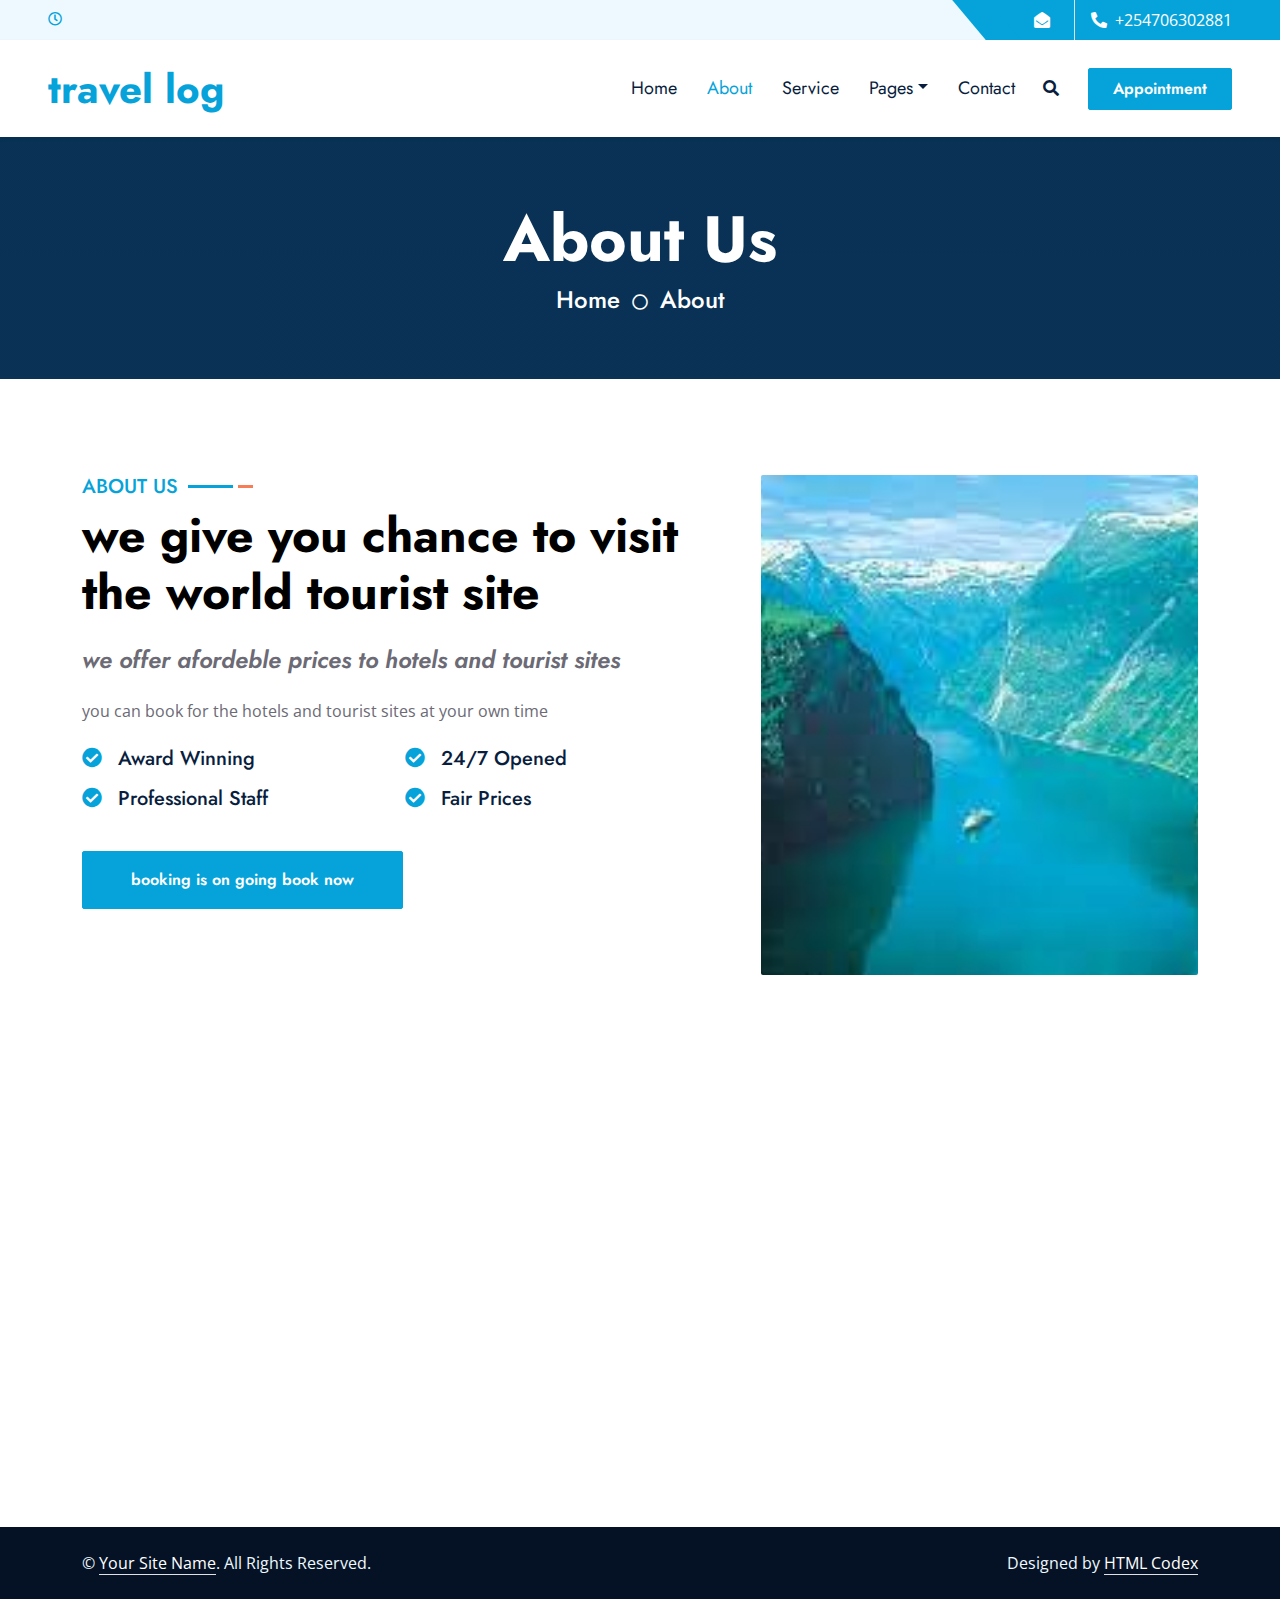
<file: about.html>
<!DOCTYPE html>
<html lang="en">

<head>
    <meta charset="utf-8">
    <title>travel log</title>
    <meta content="width=device-width, initial-scale=1.0" name="viewport">
    <meta content="Free HTML Templates" name="keywords">
    <meta content="Free HTML Templates" name="description">

    <!-- Favicon -->
    <link href="img/favicon.ico" rel="icon">

    <!-- Google Web Fonts -->
    <link rel="preconnect" href="https://fonts.gstatic.com">
    <link href="https://fonts.googleapis.com/css2?family=Jost:wght@500;600;700&family=Open+Sans:wght@400;600&display=swap" rel="stylesheet"> 

    <!-- Icon Font Stylesheet -->
    <link href="https://cdnjs.cloudflare.com/ajax/libs/font-awesome/5.10.0/css/all.min.css" rel="stylesheet">
    <link href="https://cdn.jsdelivr.net/npm/bootstrap-icons@1.4.1/font/bootstrap-icons.css" rel="stylesheet">

    <!-- Libraries Stylesheet -->
    <link href="lib/owlcarousel/assets/owl.carousel.min.css" rel="stylesheet">
    <link href="lib/animate/animate.min.css" rel="stylesheet">
    <link href="lib/tempusdominus/css/tempusdominus-bootstrap-4.min.css" rel="stylesheet" />
    <link href="lib/twentytwenty/twentytwenty.css" rel="stylesheet" />

    <!-- Customized Bootstrap Stylesheet -->
    <link href="css/bootstrap.min.css" rel="stylesheet">

    <!-- Template Stylesheet -->
    <link href="css/style.css" rel="stylesheet">
</head>

<body>
    <!-- Spinner Start -->
    <div id="spinner" class="show bg-white position-fixed translate-middle w-100 vh-100 top-50 start-50 d-flex align-items-center justify-content-center">
        <div class="spinner-grow text-primary m-1" role="status">
            <span class="sr-only">Loading...</span>
        </div>
        <div class="spinner-grow text-dark m-1" role="status">
            <span class="sr-only">Loading...</span>
        </div>
        <div class="spinner-grow text-secondary m-1" role="status">
            <span class="sr-only">Loading...</span>
        </div>
    </div>
    <!-- Spinner End -->


    <!-- Topbar Start -->
    <div class="container-fluid bg-light ps-5 pe-0 d-none d-lg-block">
        <div class="row gx-0">
            <div class="col-md-6 text-center text-lg-start mb-2 mb-lg-0">
                <div class="d-inline-flex align-items-center">
                    <small class="py-2"><i class="far fa-clock text-primary me-2"></i></small>
                </div>
            </div>
            <div class="col-md-6 text-center text-lg-end">
                <div class="position-relative d-inline-flex align-items-center bg-primary text-white top-shape px-5">
                    <div class="me-3 pe-3 border-end py-2">
                        <p class="m-0"><i class="fa fa-envelope-open me-2"></i></p>
                    </div>
                    <div class="py-2">
                        <p class="m-0"><i class="fa fa-phone-alt me-2"></i>+254706302881</p>
                    </div>
                </div>
            </div>
        </div>
    </div>
    <!-- Topbar End -->


    <!-- Navbar Start -->
    <nav class="navbar navbar-expand-lg bg-white navbar-light shadow-sm px-5 py-3 py-lg-0">
        <a href="index.html" class="navbar-brand p-0">
            <h1 class="m-0 text-primary"></i>travel log</h1>
        </a>
        <button class="navbar-toggler" type="button" data-bs-toggle="collapse" data-bs-target="#navbarCollapse">
            <span class="navbar-toggler-icon"></span>
        </button>
        <div class="collapse navbar-collapse" id="navbarCollapse">
            <div class="navbar-nav ms-auto py-0">
                <a href="index.html" class="nav-item nav-link">Home</a>
                <a href="about.html" class="nav-item nav-link active">About</a>
                <a href="service.html" class="nav-item nav-link">Service</a>
                <div class="nav-item dropdown">
                    <a href="#" class="nav-link dropdown-toggle" data-bs-toggle="dropdown">Pages</a>
                    <div class="dropdown-menu m-0">
                        <a href="team.html" class="dropdown-item">Our hotels</a>
                        <a href="testimonial.html" class="dropdown-item">Testimonial</a>
                        <a href="appointment.html" class="dropdown-item">book now</a>
                    </div>
                </div>
                <a href="contact.html" class="nav-item nav-link">Contact</a>
            </div>
            <button type="button" class="btn text-dark" data-bs-toggle="modal" data-bs-target="#searchModal"><i class="fa fa-search"></i></button>
            <a href="appointment.html" class="btn btn-primary py-2 px-4 ms-3">Appointment</a>
        </div>
    </nav>
    <!-- Navbar End -->


    <!-- Full Screen Search Start -->
    <div class="modal fade" id="searchModal" tabindex="-1">
        <div class="modal-dialog modal-fullscreen">
            <div class="modal-content" style="background: rgba(9, 30, 62, .7);">
                <div class="modal-header border-0">
                    <button type="button" class="btn bg-white btn-close" data-bs-dismiss="modal" aria-label="Close"></button>
                </div>
                <div class="modal-body d-flex align-items-center justify-content-center">
                    <div class="input-group" style="max-width: 600px;">
                        <input type="text" class="form-control bg-transparent border-primary p-3" placeholder="Type search keyword">
                        <button class="btn btn-primary px-4"><i class="bi bi-search"></i></button>
                    </div>
                </div>
            </div>
        </div>
    </div>
    <!-- Full Screen Search End -->


    <!-- Hero Start -->
    <div class="container-fluid bg-primary py-5 hero-header mb-5">
        <div class="row py-3">
            <div class="col-12 text-center">
                <h1 class="display-3 text-white animated zoomIn">About Us</h1>
                <a href="" class="h4 text-white">Home</a>
                <i class="far fa-circle text-white px-2"></i>
                <a href="" class="h4 text-white">About</a>
            </div>
        </div>
    </div>
    <!-- Hero End -->


    <!-- About Start -->
    <!-- About End -->
        <div class="container-fluid py-5 wow fadeInUp" data-wow-delay="0.1s">
        <div class="container">
            <div class="row g-5">
                <div class="col-lg-7">
                    <div class="section-title mb-4">
                        <h5 class="position-relative d-inline-block text-primary text-uppercase">About Us</h5>
                        <h1 class="display-5 mb-0">we give you chance to visit the world tourist site</h1>
                    </div>
                    <h4 class="text-body fst-italic mb-4">we offer afordeble prices to hotels and tourist sites</h4>
                    <p class="mb-4">you can book for the hotels and tourist sites at your own time</p>
                    <div class="row g-3">
                        <div class="col-sm-6 wow zoomIn" data-wow-delay="0.3s">
                            <h5 class="mb-3"><i class="fa fa-check-circle text-primary me-3"></i>Award Winning</h5>
                            <h5 class="mb-3"><i class="fa fa-check-circle text-primary me-3"></i>Professional Staff</h5>
                        </div>
                        <div class="col-sm-6 wow zoomIn" data-wow-delay="0.6s">
                            <h5 class="mb-3"><i class="fa fa-check-circle text-primary me-3"></i>24/7 Opened</h5>
                            <h5 class="mb-3"><i class="fa fa-check-circle text-primary me-3"></i>Fair Prices</h5>
                        </div>
                    </div>
                    <a href="appointment.html" class="btn btn-primary py-3 px-5 mt-4 wow zoomIn" data-wow-delay="0.6s">booking is on going book now</a>
                </div>
                <div class="col-lg-5" style="min-height: 500px;">
                    <div class="position-relative h-100">
                        <img class="position-absolute w-100 h-100 rounded wow zoomIn" data-wow-delay="0.9s" src="[data-uri]" style="object-fit: cover;">
                    </div>
                </div>
            </div>
        </div>
    </div>

    

    <!-- Newsletter Start -->
    <div class="container-fluid position-relative pt-5 wow fadeInUp" data-wow-delay="0.1s" style="z-index: 1;">
        <div class="container">
            <div class="bg-primary p-5">
                <form class="mx-auto" style="max-width: 600px;">
                    <div class="input-group">
                        <input type="text" class="form-control border-white p-3" placeholder="Your Email">
                        <button class="btn btn-dark px-4">Sign Up</button>
                    </div>
                </form>
            </div>
        </div>
    </div>
    <!-- Newsletter End -->
    

    <!-- Footer Start -->
    <div class="container-fluid bg-dark text-light py-5 wow fadeInUp" data-wow-delay="0.3s" style="margin-top: -75px;">
        <div class="container pt-5">
            <div class="row g-5 pt-4">
                <div class="col-lg-3 col-md-6">
                    <h3 class="text-white mb-4">Quick Links</h3>
                    <div class="d-flex flex-column justify-content-start">
                        <a class="text-light mb-2" href="#"><i class="bi bi-arrow-right text-primary me-2"></i>Home</a>
                        <a class="text-light mb-2" href="#"><i class="bi bi-arrow-right text-primary me-2"></i>About Us</a>
                        <a class="text-light mb-2" href="#"><i class="bi bi-arrow-right text-primary me-2"></i>Our Services</a>
                        <a class="text-light mb-2" href="#"><i class="bi bi-arrow-right text-primary me-2"></i>Latest Blog</a>
                        <a class="text-light" href="#"><i class="bi bi-arrow-right text-primary me-2"></i>Contact Us</a>
                    </div>
                </div>
                <div class="col-lg-3 col-md-6">
                    <h3 class="text-white mb-4">Popular Links</h3>
                    <div class="d-flex flex-column justify-content-start">
                        <a class="text-light mb-2" href="#"><i class="bi bi-arrow-right text-primary me-2"></i>Home</a>
                        <a class="text-light mb-2" href="#"><i class="bi bi-arrow-right text-primary me-2"></i>About Us</a>
                        <a class="text-light mb-2" href="#"><i class="bi bi-arrow-right text-primary me-2"></i>Our Services</a>
                        <a class="text-light mb-2" href="#"><i class="bi bi-arrow-right text-primary me-2"></i>Latest Blog</a>
                        <a class="text-light" href="#"><i class="bi bi-arrow-right text-primary me-2"></i>Contact Us</a>
                    </div>
                </div>
                <div class="col-lg-3 col-md-6">
                    <h3 class="text-white mb-4">Get In Touch</h3>
                    <p class="mb-2"><i class="bi bi-geo-alt text-primary me-2"></i>123 Street, New York, USA</p>
                    <p class="mb-2"><i class="bi bi-envelope-open text-primary me-2"></i>info@example.com</p>
                    <p class="mb-0"><i class="bi bi-telephone text-primary me-2"></i>+25406302881</p>
                </div>
                <div class="col-lg-3 col-md-6">
                    <h3 class="text-white mb-4">Follow Us</h3>
                    <div class="d-flex">
                        <a class="btn btn-lg btn-primary btn-lg-square rounded me-2" href="#"><i class="fab fa-twitter fw-normal"></i></a>
                        <a class="btn btn-lg btn-primary btn-lg-square rounded me-2" href="#"><i class="fab fa-facebook-f fw-normal"></i></a>
                        <a class="btn btn-lg btn-primary btn-lg-square rounded me-2" href="#"><i class="fab fa-linkedin-in fw-normal"></i></a>
                        <a class="btn btn-lg btn-primary btn-lg-square rounded" href="#"><i class="fab fa-instagram fw-normal"></i></a>
                    </div>
                </div>
            </div>
        </div>
    </div>
    <div class="container-fluid text-light py-4" style="background: #051225;">
        <div class="container">
            <div class="row g-0">
                <div class="col-md-6 text-center text-md-start">
                    <p class="mb-md-0">&copy; <a class="text-white border-bottom" href="#">Your Site Name</a>. All Rights Reserved.</p>
                </div>
                <div class="col-md-6 text-center text-md-end">
                    <p class="mb-0">Designed by <a class="text-white border-bottom" href="https://htmlcodex.com">HTML Codex</a></p>
                </div>
            </div>
        </div>
    </div>
    <!-- Footer End -->


    <!-- Back to Top -->
    <a href="#" class="btn btn-lg btn-primary btn-lg-square rounded back-to-top"><i class="bi bi-arrow-up"></i></a>


    <!-- JavaScript Libraries -->
    <script src="https://code.jquery.com/jquery-3.4.1.min.js"></script>
    <script src="https://cdn.jsdelivr.net/npm/bootstrap@5.0.0/dist/js/bootstrap.bundle.min.js"></script>
    <script src="lib/wow/wow.min.js"></script>
    <script src="lib/easing/easing.min.js"></script>
    <script src="lib/waypoints/waypoints.min.js"></script>
    <script src="lib/owlcarousel/owl.carousel.min.js"></script>
    <script src="lib/tempusdominus/js/moment.min.js"></script>
    <script src="lib/tempusdominus/js/moment-timezone.min.js"></script>
    <script src="lib/tempusdominus/js/tempusdominus-bootstrap-4.min.js"></script>
    <script src="lib/twentytwenty/jquery.event.move.js"></script>
    <script src="lib/twentytwenty/jquery.twentytwenty.js"></script>

    <!-- Template Javascript -->
    <script src="js/main.js"></script>
</body>

</html>
</file>
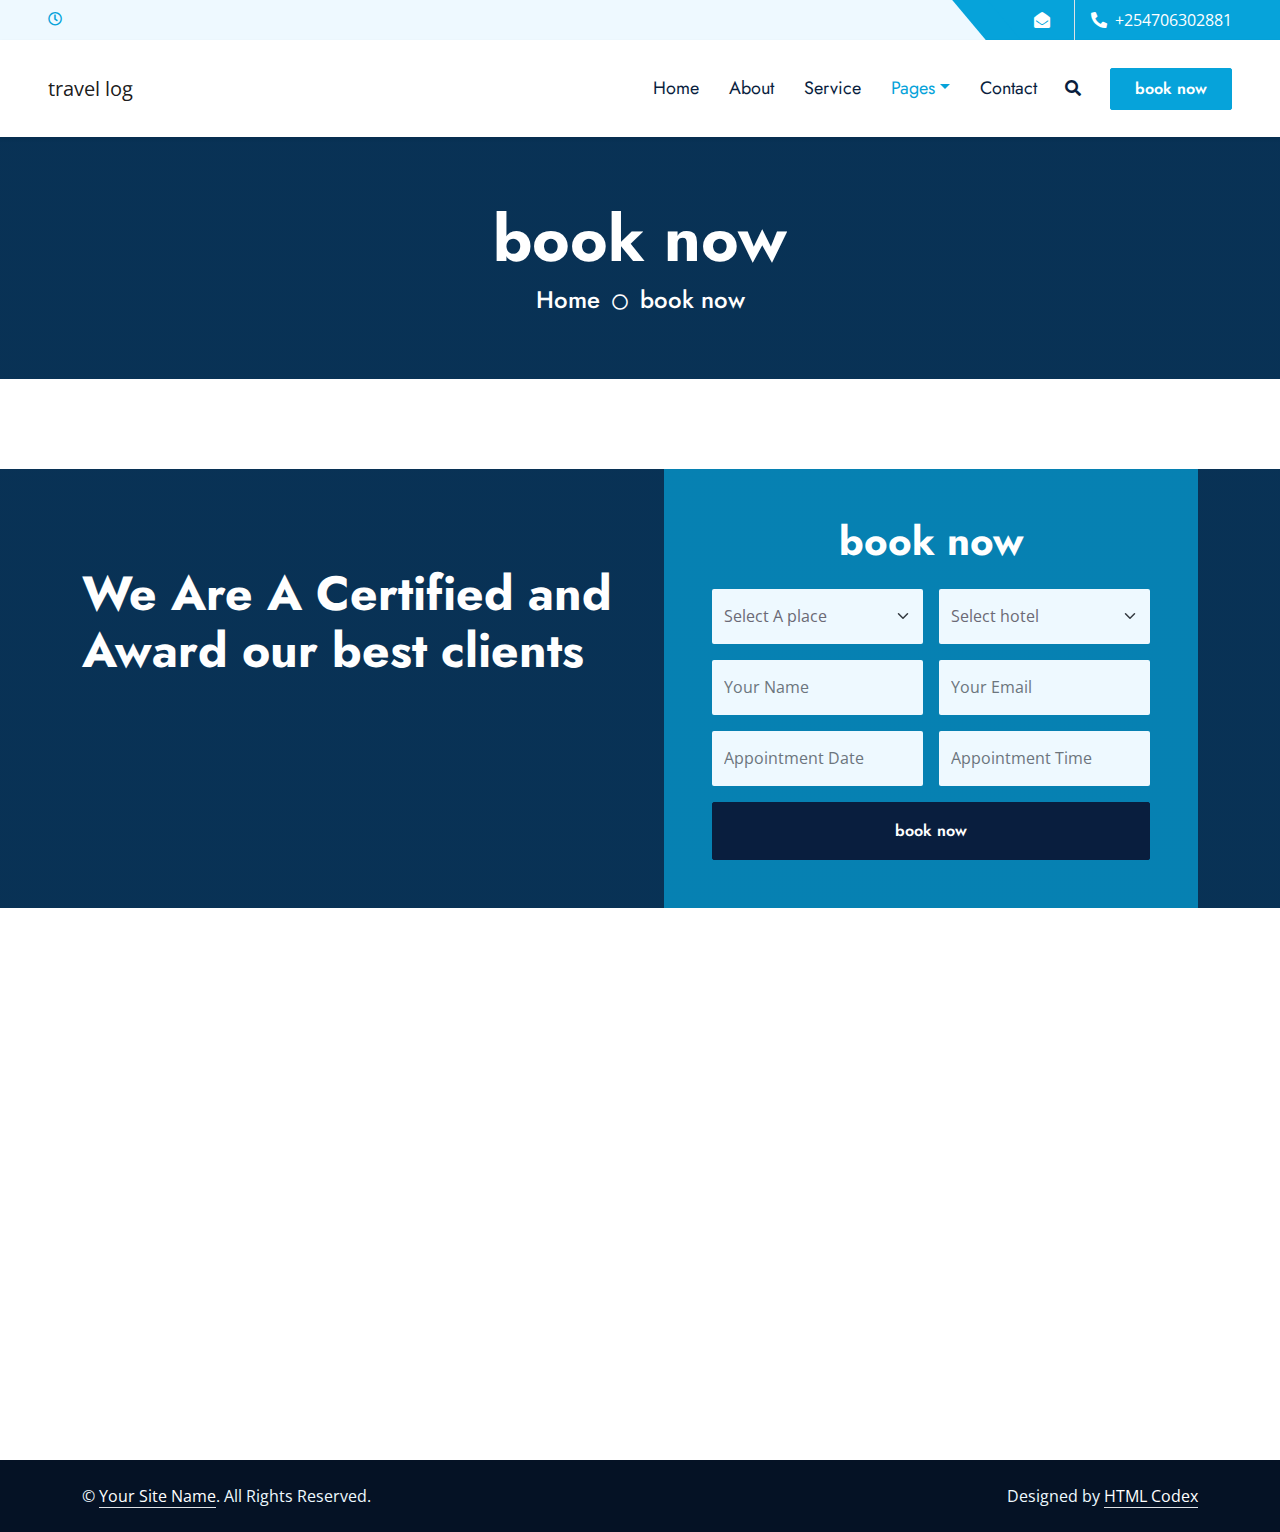
<file: appointment.html>
<!DOCTYPE html>
<html lang="en">

<head>
    <meta charset="utf-8">
    <title>travel log</title>
    <meta content="width=device-width, initial-scale=1.0" name="viewport">
    <meta content="Free HTML Templates" name="keywords">
    <meta content="Free HTML Templates" name="description">

    <!-- Favicon -->
    <link href="img/favicon.ico" rel="icon">

    <!-- Google Web Fonts -->
    <link rel="preconnect" href="https://fonts.gstatic.com">
    <link href="https://fonts.googleapis.com/css2?family=Jost:wght@500;600;700&family=Open+Sans:wght@400;600&display=swap" rel="stylesheet"> 

    <!-- Icon Font Stylesheet -->
    <link href="https://cdnjs.cloudflare.com/ajax/libs/font-awesome/5.10.0/css/all.min.css" rel="stylesheet">
    <link href="https://cdn.jsdelivr.net/npm/bootstrap-icons@1.4.1/font/bootstrap-icons.css" rel="stylesheet">

    <!-- Libraries Stylesheet -->
    <link href="lib/owlcarousel/assets/owl.carousel.min.css" rel="stylesheet">
    <link href="lib/animate/animate.min.css" rel="stylesheet">
    <link href="lib/tempusdominus/css/tempusdominus-bootstrap-4.min.css" rel="stylesheet" />
    <link href="lib/twentytwenty/twentytwenty.css" rel="stylesheet" />

    <!-- Customized Bootstrap Stylesheet -->
    <link href="css/bootstrap.min.css" rel="stylesheet">

    <!-- Template Stylesheet -->
    <link href="css/style.css" rel="stylesheet">
</head>

<body>
    <!-- Spinner Start -->
    <div id="spinner" class="show bg-white position-fixed translate-middle w-100 vh-100 top-50 start-50 d-flex align-items-center justify-content-center">
        <div class="spinner-grow text-primary m-1" role="status">
            <span class="sr-only">Loading...</span>
        </div>
        <div class="spinner-grow text-dark m-1" role="status">
            <span class="sr-only">Loading...</span>
        </div>
        <div class="spinner-grow text-secondary m-1" role="status">
            <span class="sr-only">Loading...</span>
        </div>
    </div>
    <!-- Spinner End -->


    <!-- Topbar Start -->
    <div class="container-fluid bg-light ps-5 pe-0 d-none d-lg-block">
        <div class="row gx-0">
            <div class="col-md-6 text-center text-lg-start mb-2 mb-lg-0">
                <div class="d-inline-flex align-items-center">
                    <small class="py-2"><i class="far fa-clock text-primary me-2"></i></small>
                </div>
            </div>
            <div class="col-md-6 text-center text-lg-end">
                <div class="position-relative d-inline-flex align-items-center bg-primary text-white top-shape px-5">
                    <div class="me-3 pe-3 border-end py-2">
                        <p class="m-0"><i class="fa fa-envelope-open me-2"></i></p>
                    </div>
                    <div class="py-2">
                        <p class="m-0"><i class="fa fa-phone-alt me-2"></i>+254706302881</p>
                    </div>
                </div>
            </div>
        </div>
    </div>
    <!-- Topbar End -->


    <!-- Navbar Start -->
    <nav class="navbar navbar-expand-lg bg-white navbar-light shadow-sm px-5 py-3 py-lg-0">
        <a href="index.html" class="navbar-brand p-0">
            <h1 class="m-0 text-primary"></h1></i>travel log</h1>
        </a>
        <button class="navbar-toggler" type="button" data-bs-toggle="collapse" data-bs-target="#navbarCollapse">
            <span class="navbar-toggler-icon"></span>
        </button>
        <div class="collapse navbar-collapse" id="navbarCollapse">
            <div class="navbar-nav ms-auto py-0">
                <a href="index.html" class="nav-item nav-link">Home</a>
                <a href="about.html" class="nav-item nav-link">About</a>
                <a href="service.html" class="nav-item nav-link">Service</a>
                <div class="nav-item dropdown">
                    <a href="#" class="nav-link dropdown-toggle active" data-bs-toggle="dropdown">Pages</a>
                    <div class="dropdown-menu m-0">

                        <a href="team.html" class="dropdown-item">Our hotels</a>
                        <a href="testimonial.html" class="dropdown-item">Testimonial</a>
                        <a href="appointment.html" class="dropdown-item active">book now</a>
                    </div>
                </div>
                <a href="contact.html" class="nav-item nav-link">Contact</a>
            </div>
            <button type="button" class="btn text-dark" data-bs-toggle="modal" data-bs-target="#searchModal"><i class="fa fa-search"></i></button>
            <a href="appointment.html" class="btn btn-primary py-2 px-4 ms-3">book now</a>
        </div>
    </nav>
    <!-- Navbar End -->


    <!-- Full Screen Search Start -->
    <div class="modal fade" id="searchModal" tabindex="-1">
        <div class="modal-dialog modal-fullscreen">
            <div class="modal-content" style="background: rgba(9, 30, 62, .7);">
                <div class="modal-header border-0">
                    <button type="button" class="btn bg-white btn-close" data-bs-dismiss="modal" aria-label="Close"></button>
                </div>
                <div class="modal-body d-flex align-items-center justify-content-center">
                    <div class="input-group" style="max-width: 600px;">
                        <input type="text" class="form-control bg-transparent border-primary p-3" placeholder="Type search keyword">
                        <button class="btn btn-primary px-4"><i class="bi bi-search"></i></button>
                    </div>
                </div>
            </div>
        </div>
    </div>
    <!-- Full Screen Search End -->


    <!-- Hero Start -->
    <div class="container-fluid bg-primary py-5 hero-header mb-5">
        <div class="row py-3">
            <div class="col-12 text-center">
                <h1 class="display-3 text-white animated zoomIn">book now</h1>
                <a href="" class="h4 text-white">Home</a>
                <i class="far fa-circle text-white px-2"></i>
                <a href="" class="h4 text-white">book now</a>
            </div>
        </div>
    </div>
    <!-- Hero End -->


    <!-- Appointment Start -->
    <div class="container-fluid bg-primary bg-appointment mb-5 wow fadeInUp" data-wow-delay="0.1s" style="margin-top: 90px;">
        <div class="container">
            <div class="row gx-5">
                <div class="col-lg-6 py-5">
                    <div class="py-5">
                        <h1 class="display-5 text-white mb-4">We Are A Certified and Award our best clients</h1>
                        <p class="text-white mb-0"></p>
                    </div>
                </div>
                <div class="col-lg-6">
                    <div class="appointment-form h-100 d-flex flex-column justify-content-center text-center p-5 wow zoomIn" data-wow-delay="0.6s">
                        <h1 class="text-white mb-4">book now</h1>
                        <form>
                            <div class="row g-3">
                                <div class="col-12 col-sm-6">
                                    <select class="form-select bg-light border-0" style="height: 55px;">
                                        <option selected>Select A place</option>
                                        <option value="1">  place 1</option>
                                        <option value="2">  place 2</option>
                                        <option value="3"> place 3</option>
                                    </select>
                                </div>
                                <div class="col-12 col-sm-6">
                                    <select class="form-select bg-light border-0" style="height: 55px;">
                                        <option selected>Select hotel</option>
                                        <option value="1">hotel 1</option>
                                        <option value="2"> hotel 2</option>
                                        <option value="3">hotel 3</option>
                                    </select>
                                </div>
                                <div class="col-12 col-sm-6">
                                    <input type="text" class="form-control bg-light border-0" placeholder="Your Name" style="height: 55px;">
                                </div>
                                <div class="col-12 col-sm-6">
                                    <input type="email" class="form-control bg-light border-0" placeholder="Your Email" style="height: 55px;">
                                </div>
                                <div class="col-12 col-sm-6">
                                    <div class="date" id="date1" data-target-input="nearest">
                                        <input type="text"
                                            class="form-control bg-light border-0 datetimepicker-input"
                                            placeholder="Appointment Date" data-target="#date1" data-toggle="datetimepicker" style="height: 55px;">
                                    </div>
                                </div>
                                <div class="col-12 col-sm-6">
                                    <div class="time" id="time1" data-target-input="nearest">
                                        <input type="text"
                                            class="form-control bg-light border-0 datetimepicker-input"
                                            placeholder="Appointment Time" data-target="#time1" data-toggle="datetimepicker" style="height: 55px;">
                                    </div>
                                </div>
                                <div class="col-12">
                                    <button class="btn btn-dark w-100 py-3" type="submit">book now</button>
                                </div>
                            </div>
                        </form>
                    </div>
                </div>
            </div>
        </div>
    </div>
    <!-- Appointment End -->
    

    <!-- Newsletter Start -->
    <div class="container-fluid position-relative pt-5 wow fadeInUp" data-wow-delay="0.1s" style="z-index: 1;">
        <div class="container">
            <div class="bg-primary p-5">
                <form class="mx-auto" style="max-width: 600px;">
                    <div class="input-group">
                        <input type="text" class="form-control border-white p-3" placeholder="Your Email">
                        <button class="btn btn-dark px-4">Sign Up</button>
                    </div>
                </form>
            </div>
        </div>
    </div>
    <!-- Newsletter End -->
    

    <!-- Footer Start -->
    <div class="container-fluid bg-dark text-light py-5 wow fadeInUp" data-wow-delay="0.3s" style="margin-top: -75px;">
        <div class="container pt-5">
            <div class="row g-5 pt-4">
                <div class="col-lg-3 col-md-6">
                    <h3 class="text-white mb-4">Quick Links</h3>
                    <div class="d-flex flex-column justify-content-start">
                        <a class="text-light mb-2" href="#"><i class="bi bi-arrow-right text-primary me-2"></i>Home</a>
                        <a class="text-light mb-2" href="#"><i class="bi bi-arrow-right text-primary me-2"></i>About Us</a>
                        <a class="text-light mb-2" href="#"><i class="bi bi-arrow-right text-primary me-2"></i>Our Services</a>
                        <a class="text-light mb-2" href="#"><i class="bi bi-arrow-right text-primary me-2"></i>Latest Blog</a>
                        <a class="text-light" href="#"><i class="bi bi-arrow-right text-primary me-2"></i>Contact Us</a>
                    </div>
                </div>
                <div class="col-lg-3 col-md-6">
                    <h3 class="text-white mb-4">Popular Links</h3>
                    <div class="d-flex flex-column justify-content-start">
                        <a class="text-light mb-2" href="#"><i class="bi bi-arrow-right text-primary me-2"></i>Home</a>
                        <a class="text-light mb-2" href="#"><i class="bi bi-arrow-right text-primary me-2"></i>About Us</a>
                        <a class="text-light mb-2" href="#"><i class="bi bi-arrow-right text-primary me-2"></i>Our Services</a>
                        <a class="text-light mb-2" href="#"><i class="bi bi-arrow-right text-primary me-2"></i>Latest Blog</a>
                        <a class="text-light" href="#"><i class="bi bi-arrow-right text-primary me-2"></i>Contact Us</a>
                    </div>
                </div>
                <div class="col-lg-3 col-md-6">
                    <h3 class="text-white mb-4">Get In Touch</h3>
                    <p class="mb-2"><i class="bi bi-geo-alt text-primary me-2"></i>123 Street, New York, USA</p>
                    <p class="mb-2"><i class="bi bi-envelope-open text-primary me-2"></i>info@example.com</p>
                    <p class="mb-0"><i class="bi bi-telephone text-primary me-2"></i>+012 345 67890</p>
                </div>
                <div class="col-lg-3 col-md-6">
                    <h3 class="text-white mb-4">Follow Us</h3>
                    <div class="d-flex">
                        <a class="btn btn-lg btn-primary btn-lg-square rounded me-2" href="#"><i class="fab fa-twitter fw-normal"></i></a>
                        <a class="btn btn-lg btn-primary btn-lg-square rounded me-2" href="#"><i class="fab fa-facebook-f fw-normal"></i></a>
                        <a class="btn btn-lg btn-primary btn-lg-square rounded me-2" href="#"><i class="fab fa-linkedin-in fw-normal"></i></a>
                        <a class="btn btn-lg btn-primary btn-lg-square rounded" href="#"><i class="fab fa-instagram fw-normal"></i></a>
                    </div>
                </div>
            </div>
        </div>
    </div>
    <div class="container-fluid text-light py-4" style="background: #051225;">
        <div class="container">
            <div class="row g-0">
                <div class="col-md-6 text-center text-md-start">
                    <p class="mb-md-0">&copy; <a class="text-white border-bottom" href="#">Your Site Name</a>. All Rights Reserved.</p>
                </div>
                <div class="col-md-6 text-center text-md-end">
                    <p class="mb-0">Designed by <a class="text-white border-bottom" href="https://htmlcodex.com">HTML Codex</a></p>
                </div>
            </div>
        </div>
    </div>
    <!-- Footer End -->


    <!-- Back to Top -->
    <a href="#" class="btn btn-lg btn-primary btn-lg-square rounded back-to-top"><i class="bi bi-arrow-up"></i></a>


    <!-- JavaScript Libraries -->
    <script src="https://code.jquery.com/jquery-3.4.1.min.js"></script>
    <script src="https://cdn.jsdelivr.net/npm/bootstrap@5.0.0/dist/js/bootstrap.bundle.min.js"></script>
    <script src="lib/wow/wow.min.js"></script>
    <script src="lib/easing/easing.min.js"></script>
    <script src="lib/waypoints/waypoints.min.js"></script>
    <script src="lib/owlcarousel/owl.carousel.min.js"></script>
    <script src="lib/tempusdominus/js/moment.min.js"></script>
    <script src="lib/tempusdominus/js/moment-timezone.min.js"></script>
    <script src="lib/tempusdominus/js/tempusdominus-bootstrap-4.min.js"></script>
    <script src="lib/twentytwenty/jquery.event.move.js"></script>
    <script src="lib/twentytwenty/jquery.twentytwenty.js"></script>

    <!-- Template Javascript -->
    <script src="js/main.js"></script>
</body>

</html>
</file>
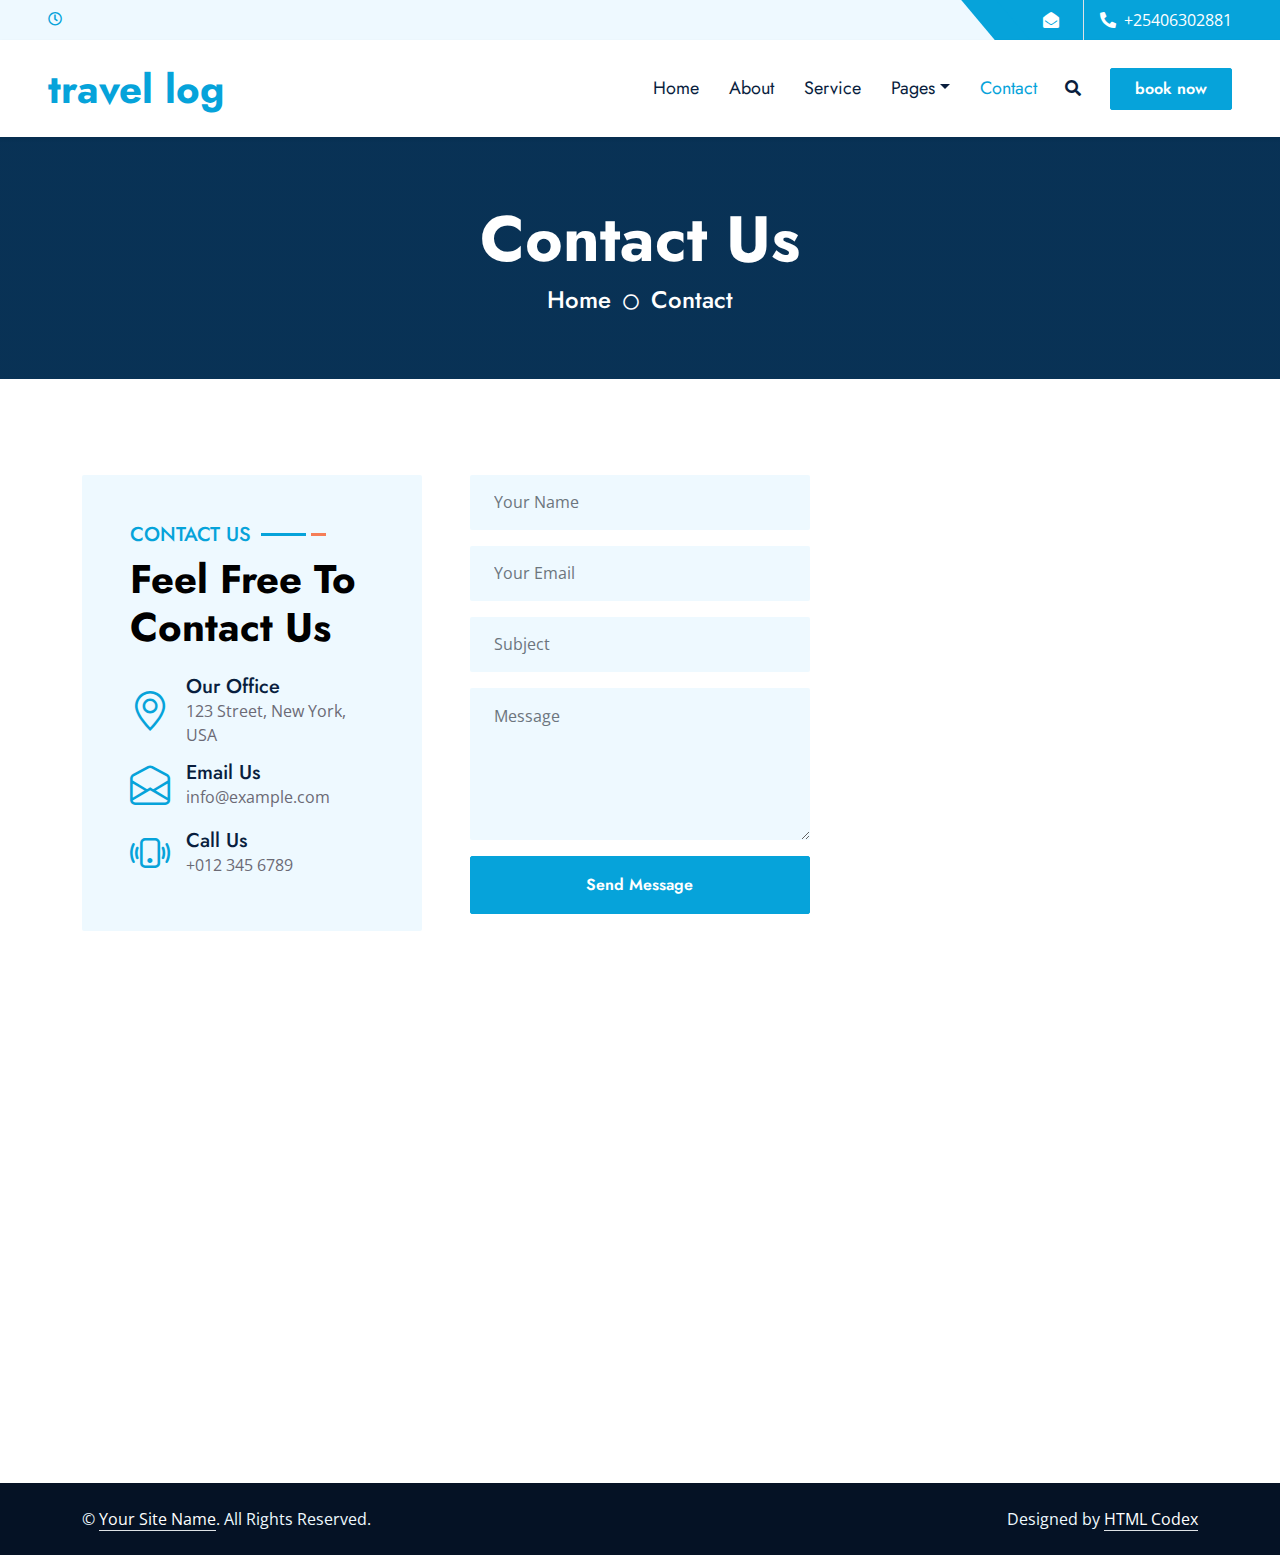
<file: contact.html>
<!DOCTYPE html>
<html lang="en">

<head>
    <meta charset="utf-8">
    <title>travel log</title>
    <meta content="width=device-width, initial-scale=1.0" name="viewport">
    <meta content="Free HTML Templates" name="keywords">
    <meta content="Free HTML Templates" name="description">

    <!-- Favicon -->
    <link href="img/favicon.ico" rel="icon">

    <!-- Google Web Fonts -->
    <link rel="preconnect" href="https://fonts.gstatic.com">
    <link href="https://fonts.googleapis.com/css2?family=Jost:wght@500;600;700&family=Open+Sans:wght@400;600&display=swap" rel="stylesheet"> 

    <!-- Icon Font Stylesheet -->
    <link href="https://cdnjs.cloudflare.com/ajax/libs/font-awesome/5.10.0/css/all.min.css" rel="stylesheet">
    <link href="https://cdn.jsdelivr.net/npm/bootstrap-icons@1.4.1/font/bootstrap-icons.css" rel="stylesheet">

    <!-- Libraries Stylesheet -->
    <link href="lib/owlcarousel/assets/owl.carousel.min.css" rel="stylesheet">
    <link href="lib/animate/animate.min.css" rel="stylesheet">
    <link href="lib/tempusdominus/css/tempusdominus-bootstrap-4.min.css" rel="stylesheet" />
    <link href="lib/twentytwenty/twentytwenty.css" rel="stylesheet" />

    <!-- Customized Bootstrap Stylesheet -->
    <link href="css/bootstrap.min.css" rel="stylesheet">

    <!-- Template Stylesheet -->
    <link href="css/style.css" rel="stylesheet">
</head>

<body>
    <!-- Spinner Start -->
    <div id="spinner" class="show bg-white position-fixed translate-middle w-100 vh-100 top-50 start-50 d-flex align-items-center justify-content-center">
        <div class="spinner-grow text-primary m-1" role="status">
            <span class="sr-only">Loading...</span>
        </div>
        <div class="spinner-grow text-dark m-1" role="status">
            <span class="sr-only">Loading...</span>
        </div>
        <div class="spinner-grow text-secondary m-1" role="status">
            <span class="sr-only">Loading...</span>
        </div>
    </div>
    <!-- Spinner End -->


    <!-- Topbar Start -->
    <div class="container-fluid bg-light ps-5 pe-0 d-none d-lg-block">
        <div class="row gx-0">
            <div class="col-md-6 text-center text-lg-start mb-2 mb-lg-0">
                <div class="d-inline-flex align-items-center">
                    <small class="py-2"><i class="far fa-clock text-primary me-2"></i></small>
                </div>
            </div>
            <div class="col-md-6 text-center text-lg-end">
                <div class="position-relative d-inline-flex align-items-center bg-primary text-white top-shape px-5">
                    <div class="me-3 pe-3 border-end py-2">
                        <p class="m-0"><i class="fa fa-envelope-open me-2"></i></p>
                    </div>
                    <div class="py-2">
                        <p class="m-0"><i class="fa fa-phone-alt me-2"></i>+25406302881</p>
                    </div>
                </div>
            </div>
        </div>
    </div>
    <!-- Topbar End -->


    <!-- Navbar Start -->
    <nav class="navbar navbar-expand-lg bg-white navbar-light shadow-sm px-5 py-3 py-lg-0">
        <a href="index.html" class="navbar-brand p-0">
            <h1 class="m-0 text-primary"></i>travel log</h1>
        </a>
        <button class="navbar-toggler" type="button" data-bs-toggle="collapse" data-bs-target="#navbarCollapse">
            <span class="navbar-toggler-icon"></span>
        </button>
        <div class="collapse navbar-collapse" id="navbarCollapse">
            <div class="navbar-nav ms-auto py-0">
                <a href="index.html" class="nav-item nav-link">Home</a>
                <a href="about.html" class="nav-item nav-link">About</a>
                <a href="service.html" class="nav-item nav-link">Service</a>
                <div class="nav-item dropdown">
                    <a href="#" class="nav-link dropdown-toggle" data-bs-toggle="dropdown">Pages</a>
                    <div class="dropdown-menu m-0">
                        <a href="team.html" class="dropdown-item">Our hotels</a>
                        <a href="testimonial.html" class="dropdown-item">Testimonial</a>
                        <a href="appointment.html" class="dropdown-item">book now</a>
                    </div>
                </div>
                <a href="contact.html" class="nav-item nav-link active">Contact</a>
            </div>
            <button type="button" class="btn text-dark" data-bs-toggle="modal" data-bs-target="#searchModal"><i class="fa fa-search"></i></button>
            <a href="appointment.html" class="btn btn-primary py-2 px-4 ms-3">book now</a>
        </div>
    </nav>
    <!-- Navbar End -->


    <!-- Full Screen Search Start -->
    <div class="modal fade" id="searchModal" tabindex="-1">
        <div class="modal-dialog modal-fullscreen">
            <div class="modal-content" style="background: rgba(9, 30, 62, .7);">
                <div class="modal-header border-0">
                    <button type="button" class="btn bg-white btn-close" data-bs-dismiss="modal" aria-label="Close"></button>
                </div>
                <div class="modal-body d-flex align-items-center justify-content-center">
                    <div class="input-group" style="max-width: 600px;">
                        <input type="text" class="form-control bg-transparent border-primary p-3" placeholder="Type search keyword">
                        <button class="btn btn-primary px-4"><i class="bi bi-search"></i></button>
                    </div>
                </div>
            </div>
        </div>
    </div>
    <!-- Full Screen Search End -->


    <!-- Hero Start -->
    <div class="container-fluid bg-primary py-5 hero-header mb-5">
        <div class="row py-3">
            <div class="col-12 text-center">
                <h1 class="display-3 text-white animated zoomIn">Contact Us</h1>
                <a href="" class="h4 text-white">Home</a>
                <i class="far fa-circle text-white px-2"></i>
                <a href="" class="h4 text-white">Contact</a>
            </div>
        </div>
    </div>
    <!-- Hero End -->


    <!-- Contact Start -->
    <div class="container-fluid py-5">
        <div class="container">
            <div class="row g-5">
                <div class="col-xl-4 col-lg-6 wow slideInUp" data-wow-delay="0.1s">
                    <div class="bg-light rounded h-100 p-5">
                        <div class="section-title">
                            <h5 class="position-relative d-inline-block text-primary text-uppercase">Contact Us</h5>
                            <h1 class="display-6 mb-4">Feel Free To Contact Us</h1>
                        </div>
                        <div class="d-flex align-items-center mb-2">
                            <i class="bi bi-geo-alt fs-1 text-primary me-3"></i>
                            <div class="text-start">
                                <h5 class="mb-0">Our Office</h5>
                                <span>123 Street, New York, USA</span>
                            </div>
                        </div>
                        <div class="d-flex align-items-center mb-2">
                            <i class="bi bi-envelope-open fs-1 text-primary me-3"></i>
                            <div class="text-start">
                                <h5 class="mb-0">Email Us</h5>
                                <span>info@example.com</span>
                            </div>
                        </div>
                        <div class="d-flex align-items-center">
                            <i class="bi bi-phone-vibrate fs-1 text-primary me-3"></i>
                            <div class="text-start">
                                <h5 class="mb-0">Call Us</h5>
                                <span>+012 345 6789</span>
                            </div>
                        </div>
                    </div>
                </div>
                <div class="col-xl-4 col-lg-6 wow slideInUp" data-wow-delay="0.3s">
                    <form>
                        <div class="row g-3">
                            <div class="col-12">
                                <input type="text" class="form-control border-0 bg-light px-4" placeholder="Your Name" style="height: 55px;">
                            </div>
                            <div class="col-12">
                                <input type="email" class="form-control border-0 bg-light px-4" placeholder="Your Email" style="height: 55px;">
                            </div>
                            <div class="col-12">
                                <input type="text" class="form-control border-0 bg-light px-4" placeholder="Subject" style="height: 55px;">
                            </div>
                            <div class="col-12">
                                <textarea class="form-control border-0 bg-light px-4 py-3" rows="5" placeholder="Message"></textarea>
                            </div>
                            <div class="col-12">
                                <button class="btn btn-primary w-100 py-3" type="submit">Send Message</button>
                            </div>
                        </div>
                    </form>
                </div>
                <div class="col-xl-4 col-lg-12 wow slideInUp" data-wow-delay="0.6s">
                    <iframe class="position-relative rounded w-100 h-100"
                        src="https://www.google.com/maps/embed?pb=!1m18!1m12!1m3!1d3001156.4288297426!2d-78.01371936852176!3d42.72876761954724!2m3!1f0!2f0!3f0!3m2!1i1024!2i768!4f13.1!3m3!1m2!1s0x4ccc4bf0f123a5a9%3A0xddcfc6c1de189567!2sNew%20York%2C%20USA!5e0!3m2!1sen!2sbd!4v1603794290143!5m2!1sen!2sbd"
                        frameborder="0" style="min-height: 400px; border:0;" allowfullscreen="" aria-hidden="false"
                        tabindex="0"></iframe>
                </div>
            </div>
        </div>
    </div>
    <!-- Contact End -->


    <!-- Newsletter Start -->
    <div class="container-fluid position-relative pt-5 wow fadeInUp" data-wow-delay="0.1s" style="z-index: 1;">
        <div class="container">
            <div class="bg-primary p-5">
                <form class="mx-auto" style="max-width: 600px;">
                    <div class="input-group">
                        <input type="text" class="form-control border-white p-3" placeholder="Your Email">
                        <button class="btn btn-dark px-4">Sign Up</button>
                    </div>
                </form>
            </div>
        </div>
    </div>
    <!-- Newsletter End -->
    

    <!-- Footer Start -->
    <div class="container-fluid bg-dark text-light py-5 wow fadeInUp" data-wow-delay="0.3s" style="margin-top: -75px;">
        <div class="container pt-5">
            <div class="row g-5 pt-4">
                <div class="col-lg-3 col-md-6">
                    <h3 class="text-white mb-4">Quick Links</h3>
                    <div class="d-flex flex-column justify-content-start">
                        <a class="text-light mb-2" href="#"><i class="bi bi-arrow-right text-primary me-2"></i>Home</a>
                        <a class="text-light mb-2" href="#"><i class="bi bi-arrow-right text-primary me-2"></i>About Us</a>
                        <a class="text-light mb-2" href="#"><i class="bi bi-arrow-right text-primary me-2"></i>Our Services</a>
                        <a class="text-light mb-2" href="#"><i class="bi bi-arrow-right text-primary me-2"></i>Latest Blog</a>
                        <a class="text-light" href="#"><i class="bi bi-arrow-right text-primary me-2"></i>Contact Us</a>
                    </div>
                </div>
                <div class="col-lg-3 col-md-6">
                    <h3 class="text-white mb-4">Popular Links</h3>
                    <div class="d-flex flex-column justify-content-start">
                        <a class="text-light mb-2" href="#"><i class="bi bi-arrow-right text-primary me-2"></i>Home</a>
                        <a class="text-light mb-2" href="#"><i class="bi bi-arrow-right text-primary me-2"></i>About Us</a>
                        <a class="text-light mb-2" href="#"><i class="bi bi-arrow-right text-primary me-2"></i>Our Services</a>
                        <a class="text-light mb-2" href="#"><i class="bi bi-arrow-right text-primary me-2"></i>Latest Blog</a>
                        <a class="text-light" href="#"><i class="bi bi-arrow-right text-primary me-2"></i>Contact Us</a>
                    </div>
                </div>
                <div class="col-lg-3 col-md-6">
                    <h3 class="text-white mb-4">Get In Touch</h3>
                    <p class="mb-2"><i class="bi bi-geo-alt text-primary me-2"></i>123 Street, New York, USA</p>
                    <p class="mb-2"><i class="bi bi-envelope-open text-primary me-2"></i>info@example.com</p>
                    <p class="mb-0"><i class="bi bi-telephone text-primary me-2"></i>+012 345 67890</p>
                </div>
                <div class="col-lg-3 col-md-6">
                    <h3 class="text-white mb-4">Follow Us</h3>
                    <div class="d-flex">
                        <a class="btn btn-lg btn-primary btn-lg-square rounded me-2" href="#"><i class="fab fa-twitter fw-normal"></i></a>
                        <a class="btn btn-lg btn-primary btn-lg-square rounded me-2" href="#"><i class="fab fa-facebook-f fw-normal"></i></a>
                        <a class="btn btn-lg btn-primary btn-lg-square rounded me-2" href="#"><i class="fab fa-linkedin-in fw-normal"></i></a>
                        <a class="btn btn-lg btn-primary btn-lg-square rounded" href="#"><i class="fab fa-instagram fw-normal"></i></a>
                    </div>
                </div>
            </div>
        </div>
    </div>
    <div class="container-fluid text-light py-4" style="background: #051225;">
        <div class="container">
            <div class="row g-0">
                <div class="col-md-6 text-center text-md-start">
                    <p class="mb-md-0">&copy; <a class="text-white border-bottom" href="#">Your Site Name</a>. All Rights Reserved.</p>
                </div>
                <div class="col-md-6 text-center text-md-end">
                    <p class="mb-0">Designed by <a class="text-white border-bottom" href="https://htmlcodex.com">HTML Codex</a></p>
                </div>
            </div>
        </div>
    </div>
    <!-- Footer End -->


    <!-- Back to Top -->
    <a href="#" class="btn btn-lg btn-primary btn-lg-square rounded back-to-top"><i class="bi bi-arrow-up"></i></a>


    <!-- JavaScript Libraries -->
    <script src="https://code.jquery.com/jquery-3.4.1.min.js"></script>
    <script src="https://cdn.jsdelivr.net/npm/bootstrap@5.0.0/dist/js/bootstrap.bundle.min.js"></script>
    <script src="lib/wow/wow.min.js"></script>
    <script src="lib/easing/easing.min.js"></script>
    <script src="lib/waypoints/waypoints.min.js"></script>
    <script src="lib/owlcarousel/owl.carousel.min.js"></script>
    <script src="lib/tempusdominus/js/moment.min.js"></script>
    <script src="lib/tempusdominus/js/moment-timezone.min.js"></script>
    <script src="lib/tempusdominus/js/tempusdominus-bootstrap-4.min.js"></script>
    <script src="lib/twentytwenty/jquery.event.move.js"></script>
    <script src="lib/twentytwenty/jquery.twentytwenty.js"></script>

    <!-- Template Javascript -->
    <script src="js/main.js"></script>
</body>

</html>
</file>
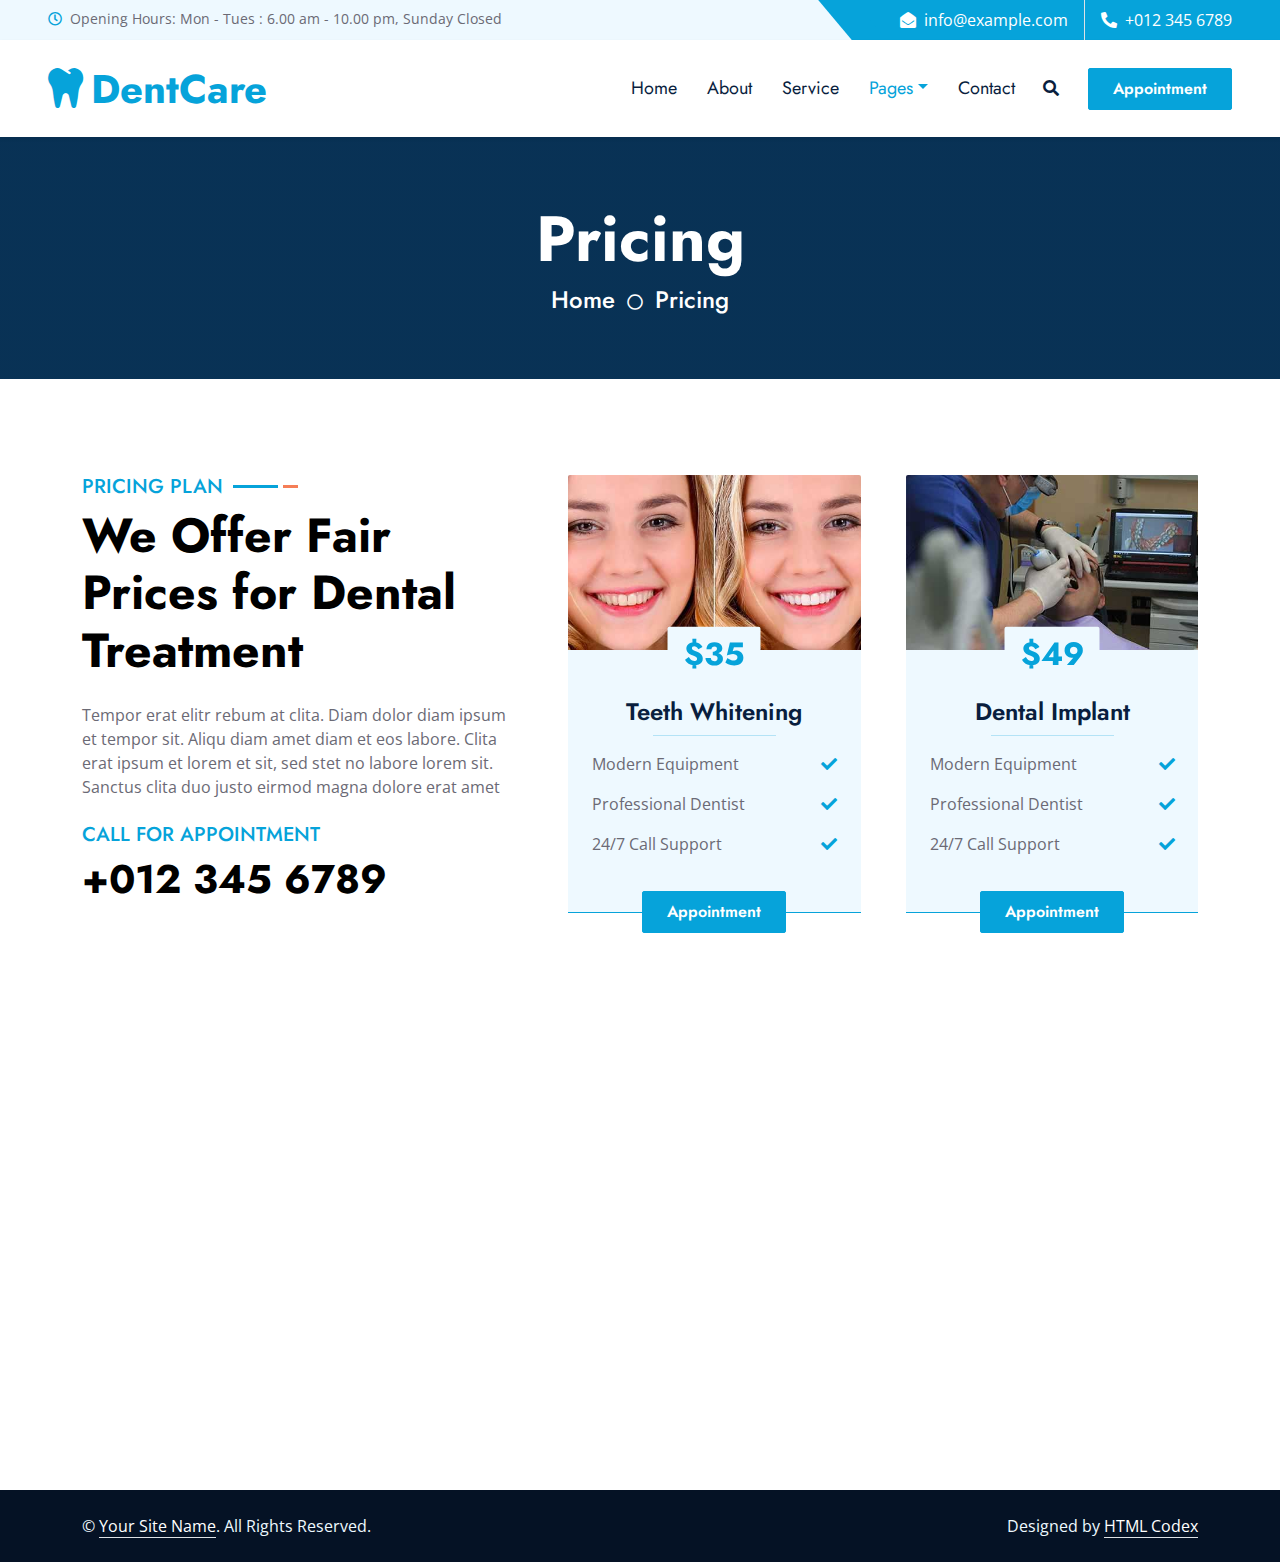
<file: price.html>
<!DOCTYPE html>
<html lang="en">

<head>
    <meta charset="utf-8">
    <title>DentCare - Dental Clinic Website Template</title>
    <meta content="width=device-width, initial-scale=1.0" name="viewport">
    <meta content="Free HTML Templates" name="keywords">
    <meta content="Free HTML Templates" name="description">

    <!-- Favicon -->
    <link href="img/favicon.ico" rel="icon">

    <!-- Google Web Fonts -->
    <link rel="preconnect" href="https://fonts.gstatic.com">
    <link href="https://fonts.googleapis.com/css2?family=Jost:wght@500;600;700&family=Open+Sans:wght@400;600&display=swap" rel="stylesheet"> 

    <!-- Icon Font Stylesheet -->
    <link href="https://cdnjs.cloudflare.com/ajax/libs/font-awesome/5.10.0/css/all.min.css" rel="stylesheet">
    <link href="https://cdn.jsdelivr.net/npm/bootstrap-icons@1.4.1/font/bootstrap-icons.css" rel="stylesheet">

    <!-- Libraries Stylesheet -->
    <link href="lib/owlcarousel/assets/owl.carousel.min.css" rel="stylesheet">
    <link href="lib/animate/animate.min.css" rel="stylesheet">
    <link href="lib/tempusdominus/css/tempusdominus-bootstrap-4.min.css" rel="stylesheet" />
    <link href="lib/twentytwenty/twentytwenty.css" rel="stylesheet" />

    <!-- Customized Bootstrap Stylesheet -->
    <link href="css/bootstrap.min.css" rel="stylesheet">

    <!-- Template Stylesheet -->
    <link href="css/style.css" rel="stylesheet">
</head>

<body>
    <!-- Spinner Start -->
    <div id="spinner" class="show bg-white position-fixed translate-middle w-100 vh-100 top-50 start-50 d-flex align-items-center justify-content-center">
        <div class="spinner-grow text-primary m-1" role="status">
            <span class="sr-only">Loading...</span>
        </div>
        <div class="spinner-grow text-dark m-1" role="status">
            <span class="sr-only">Loading...</span>
        </div>
        <div class="spinner-grow text-secondary m-1" role="status">
            <span class="sr-only">Loading...</span>
        </div>
    </div>
    <!-- Spinner End -->


    <!-- Topbar Start -->
    <div class="container-fluid bg-light ps-5 pe-0 d-none d-lg-block">
        <div class="row gx-0">
            <div class="col-md-6 text-center text-lg-start mb-2 mb-lg-0">
                <div class="d-inline-flex align-items-center">
                    <small class="py-2"><i class="far fa-clock text-primary me-2"></i>Opening Hours: Mon - Tues : 6.00 am - 10.00 pm, Sunday Closed </small>
                </div>
            </div>
            <div class="col-md-6 text-center text-lg-end">
                <div class="position-relative d-inline-flex align-items-center bg-primary text-white top-shape px-5">
                    <div class="me-3 pe-3 border-end py-2">
                        <p class="m-0"><i class="fa fa-envelope-open me-2"></i>info@example.com</p>
                    </div>
                    <div class="py-2">
                        <p class="m-0"><i class="fa fa-phone-alt me-2"></i>+012 345 6789</p>
                    </div>
                </div>
            </div>
        </div>
    </div>
    <!-- Topbar End -->


    <!-- Navbar Start -->
    <nav class="navbar navbar-expand-lg bg-white navbar-light shadow-sm px-5 py-3 py-lg-0">
        <a href="index.html" class="navbar-brand p-0">
            <h1 class="m-0 text-primary"><i class="fa fa-tooth me-2"></i>DentCare</h1>
        </a>
        <button class="navbar-toggler" type="button" data-bs-toggle="collapse" data-bs-target="#navbarCollapse">
            <span class="navbar-toggler-icon"></span>
        </button>
        <div class="collapse navbar-collapse" id="navbarCollapse">
            <div class="navbar-nav ms-auto py-0">
                <a href="index.html" class="nav-item nav-link">Home</a>
                <a href="about.html" class="nav-item nav-link">About</a>
                <a href="service.html" class="nav-item nav-link">Service</a>
                <div class="nav-item dropdown">
                    <a href="#" class="nav-link dropdown-toggle active" data-bs-toggle="dropdown">Pages</a>
                    <div class="dropdown-menu m-0">
                        <a href="price.html" class="dropdown-item active">Pricing Plan</a>
                        <a href="team.html" class="dropdown-item">Our Dentist</a>
                        <a href="testimonial.html" class="dropdown-item">Testimonial</a>
                        <a href="appointment.html" class="dropdown-item">Appointment</a>
                    </div>
                </div>
                <a href="contact.html" class="nav-item nav-link">Contact</a>
            </div>
            <button type="button" class="btn text-dark" data-bs-toggle="modal" data-bs-target="#searchModal"><i class="fa fa-search"></i></button>
            <a href="appointment.html" class="btn btn-primary py-2 px-4 ms-3">Appointment</a>
        </div>
    </nav>
    <!-- Navbar End -->


    <!-- Full Screen Search Start -->
    <div class="modal fade" id="searchModal" tabindex="-1">
        <div class="modal-dialog modal-fullscreen">
            <div class="modal-content" style="background: rgba(9, 30, 62, .7);">
                <div class="modal-header border-0">
                    <button type="button" class="btn bg-white btn-close" data-bs-dismiss="modal" aria-label="Close"></button>
                </div>
                <div class="modal-body d-flex align-items-center justify-content-center">
                    <div class="input-group" style="max-width: 600px;">
                        <input type="text" class="form-control bg-transparent border-primary p-3" placeholder="Type search keyword">
                        <button class="btn btn-primary px-4"><i class="bi bi-search"></i></button>
                    </div>
                </div>
            </div>
        </div>
    </div>
    <!-- Full Screen Search End -->


    <!-- Hero Start -->
    <div class="container-fluid bg-primary py-5 hero-header mb-5">
        <div class="row py-3">
            <div class="col-12 text-center">
                <h1 class="display-3 text-white animated zoomIn">Pricing</h1>
                <a href="" class="h4 text-white">Home</a>
                <i class="far fa-circle text-white px-2"></i>
                <a href="" class="h4 text-white">Pricing</a>
            </div>
        </div>
    </div>
    <!-- Hero End -->


    <!-- Pricing Start -->
    <div class="container-fluid py-5 wow fadeInUp" data-wow-delay="0.1s">
        <div class="container">
            <div class="row g-5">
                <div class="col-lg-5">
                    <div class="section-title mb-4">
                        <h5 class="position-relative d-inline-block text-primary text-uppercase">Pricing Plan</h5>
                        <h1 class="display-5 mb-0">We Offer Fair Prices for Dental Treatment</h1>
                    </div>
                    <p class="mb-4">Tempor erat elitr rebum at clita. Diam dolor diam ipsum et tempor sit. Aliqu diam amet diam et eos labore. Clita erat ipsum et lorem et sit, sed stet no labore lorem sit. Sanctus clita duo justo eirmod magna dolore erat amet</p>
                    <h5 class="text-uppercase text-primary wow fadeInUp" data-wow-delay="0.3s">Call for Appointment</h5>
                    <h1 class="wow fadeInUp" data-wow-delay="0.6s">+012 345 6789</h1>
                </div>
                <div class="col-lg-7">
                    <div class="owl-carousel price-carousel wow zoomIn" data-wow-delay="0.9s">
                        <div class="price-item pb-4">
                            <div class="position-relative">
                                <img class="img-fluid rounded-top" src="img/price-1.jpg" alt="">
                                <div class="d-flex align-items-center justify-content-center bg-light rounded pt-2 px-3 position-absolute top-100 start-50 translate-middle" style="z-index: 2;">
                                    <h2 class="text-primary m-0">$35</h2>
                                </div>
                            </div>
                            <div class="position-relative text-center bg-light border-bottom border-primary py-5 p-4">
                                <h4>Teeth Whitening</h4>
                                <hr class="text-primary w-50 mx-auto mt-0">
                                <div class="d-flex justify-content-between mb-3"><span>Modern Equipment</span><i class="fa fa-check text-primary pt-1"></i></div>
                                <div class="d-flex justify-content-between mb-3"><span>Professional Dentist</span><i class="fa fa-check text-primary pt-1"></i></div>
                                <div class="d-flex justify-content-between mb-2"><span>24/7 Call Support</span><i class="fa fa-check text-primary pt-1"></i></div>
                                <a href="appointment.html" class="btn btn-primary py-2 px-4 position-absolute top-100 start-50 translate-middle">Appointment</a>
                            </div>
                        </div>
                        <div class="price-item pb-4">
                            <div class="position-relative">
                                <img class="img-fluid rounded-top" src="img/price-2.jpg" alt="">
                                <div class="d-flex align-items-center justify-content-center bg-light rounded pt-2 px-3 position-absolute top-100 start-50 translate-middle" style="z-index: 2;">
                                    <h2 class="text-primary m-0">$49</h2>
                                </div>
                            </div>
                            <div class="position-relative text-center bg-light border-bottom border-primary py-5 p-4">
                                <h4>Dental Implant</h4>
                                <hr class="text-primary w-50 mx-auto mt-0">
                                <div class="d-flex justify-content-between mb-3"><span>Modern Equipment</span><i class="fa fa-check text-primary pt-1"></i></div>
                                <div class="d-flex justify-content-between mb-3"><span>Professional Dentist</span><i class="fa fa-check text-primary pt-1"></i></div>
                                <div class="d-flex justify-content-between mb-2"><span>24/7 Call Support</span><i class="fa fa-check text-primary pt-1"></i></div>
                                <a href="appointment.html" class="btn btn-primary py-2 px-4 position-absolute top-100 start-50 translate-middle">Appointment</a>
                            </div>
                        </div>
                        <div class="price-item pb-4">
                            <div class="position-relative">
                                <img class="img-fluid rounded-top" src="img/price-3.jpg" alt="">
                                <div class="d-flex align-items-center justify-content-center bg-light rounded pt-2 px-3 position-absolute top-100 start-50 translate-middle" style="z-index: 2;">
                                    <h2 class="text-primary m-0">$99</h2>
                                </div>
                            </div>
                            <div class="position-relative text-center bg-light border-bottom border-primary py-5 p-4">
                                <h4>Root Canal</h4>
                                <hr class="text-primary w-50 mx-auto mt-0">
                                <div class="d-flex justify-content-between mb-3"><span>Modern Equipment</span><i class="fa fa-check text-primary pt-1"></i></div>
                                <div class="d-flex justify-content-between mb-3"><span>Professional Dentist</span><i class="fa fa-check text-primary pt-1"></i></div>
                                <div class="d-flex justify-content-between mb-2"><span>24/7 Call Support</span><i class="fa fa-check text-primary pt-1"></i></div>
                                <a href="appointment.html" class="btn btn-primary py-2 px-4 position-absolute top-100 start-50 translate-middle">Appointment</a>
                            </div>
                        </div>
                    </div>
                </div>
            </div>
        </div>
    </div>
    <!-- Pricing End -->
    

    <!-- Newsletter Start -->
    <div class="container-fluid position-relative pt-5 wow fadeInUp" data-wow-delay="0.1s" style="z-index: 1;">
        <div class="container">
            <div class="bg-primary p-5">
                <form class="mx-auto" style="max-width: 600px;">
                    <div class="input-group">
                        <input type="text" class="form-control border-white p-3" placeholder="Your Email">
                        <button class="btn btn-dark px-4">Sign Up</button>
                    </div>
                </form>
            </div>
        </div>
    </div>
    <!-- Newsletter End -->
    

    <!-- Footer Start -->
    <div class="container-fluid bg-dark text-light py-5 wow fadeInUp" data-wow-delay="0.3s" style="margin-top: -75px;">
        <div class="container pt-5">
            <div class="row g-5 pt-4">
                <div class="col-lg-3 col-md-6">
                    <h3 class="text-white mb-4">Quick Links</h3>
                    <div class="d-flex flex-column justify-content-start">
                        <a class="text-light mb-2" href="#"><i class="bi bi-arrow-right text-primary me-2"></i>Home</a>
                        <a class="text-light mb-2" href="#"><i class="bi bi-arrow-right text-primary me-2"></i>About Us</a>
                        <a class="text-light mb-2" href="#"><i class="bi bi-arrow-right text-primary me-2"></i>Our Services</a>
                        <a class="text-light mb-2" href="#"><i class="bi bi-arrow-right text-primary me-2"></i>Latest Blog</a>
                        <a class="text-light" href="#"><i class="bi bi-arrow-right text-primary me-2"></i>Contact Us</a>
                    </div>
                </div>
                <div class="col-lg-3 col-md-6">
                    <h3 class="text-white mb-4">Popular Links</h3>
                    <div class="d-flex flex-column justify-content-start">
                        <a class="text-light mb-2" href="#"><i class="bi bi-arrow-right text-primary me-2"></i>Home</a>
                        <a class="text-light mb-2" href="#"><i class="bi bi-arrow-right text-primary me-2"></i>About Us</a>
                        <a class="text-light mb-2" href="#"><i class="bi bi-arrow-right text-primary me-2"></i>Our Services</a>
                        <a class="text-light mb-2" href="#"><i class="bi bi-arrow-right text-primary me-2"></i>Latest Blog</a>
                        <a class="text-light" href="#"><i class="bi bi-arrow-right text-primary me-2"></i>Contact Us</a>
                    </div>
                </div>
                <div class="col-lg-3 col-md-6">
                    <h3 class="text-white mb-4">Get In Touch</h3>
                    <p class="mb-2"><i class="bi bi-geo-alt text-primary me-2"></i>123 Street, New York, USA</p>
                    <p class="mb-2"><i class="bi bi-envelope-open text-primary me-2"></i>info@example.com</p>
                    <p class="mb-0"><i class="bi bi-telephone text-primary me-2"></i>+012 345 67890</p>
                </div>
                <div class="col-lg-3 col-md-6">
                    <h3 class="text-white mb-4">Follow Us</h3>
                    <div class="d-flex">
                        <a class="btn btn-lg btn-primary btn-lg-square rounded me-2" href="#"><i class="fab fa-twitter fw-normal"></i></a>
                        <a class="btn btn-lg btn-primary btn-lg-square rounded me-2" href="#"><i class="fab fa-facebook-f fw-normal"></i></a>
                        <a class="btn btn-lg btn-primary btn-lg-square rounded me-2" href="#"><i class="fab fa-linkedin-in fw-normal"></i></a>
                        <a class="btn btn-lg btn-primary btn-lg-square rounded" href="#"><i class="fab fa-instagram fw-normal"></i></a>
                    </div>
                </div>
            </div>
        </div>
    </div>
    <div class="container-fluid text-light py-4" style="background: #051225;">
        <div class="container">
            <div class="row g-0">
                <div class="col-md-6 text-center text-md-start">
                    <p class="mb-md-0">&copy; <a class="text-white border-bottom" href="#">Your Site Name</a>. All Rights Reserved.</p>
                </div>
                <div class="col-md-6 text-center text-md-end">
                    <p class="mb-0">Designed by <a class="text-white border-bottom" href="https://htmlcodex.com">HTML Codex</a></p>
                </div>
            </div>
        </div>
    </div>
    <!-- Footer End -->


    <!-- Back to Top -->
    <a href="#" class="btn btn-lg btn-primary btn-lg-square rounded back-to-top"><i class="bi bi-arrow-up"></i></a>


    <!-- JavaScript Libraries -->
    <script src="https://code.jquery.com/jquery-3.4.1.min.js"></script>
    <script src="https://cdn.jsdelivr.net/npm/bootstrap@5.0.0/dist/js/bootstrap.bundle.min.js"></script>
    <script src="lib/wow/wow.min.js"></script>
    <script src="lib/easing/easing.min.js"></script>
    <script src="lib/waypoints/waypoints.min.js"></script>
    <script src="lib/owlcarousel/owl.carousel.min.js"></script>
    <script src="lib/tempusdominus/js/moment.min.js"></script>
    <script src="lib/tempusdominus/js/moment-timezone.min.js"></script>
    <script src="lib/tempusdominus/js/tempusdominus-bootstrap-4.min.js"></script>
    <script src="lib/twentytwenty/jquery.event.move.js"></script>
    <script src="lib/twentytwenty/jquery.twentytwenty.js"></script>

    <!-- Template Javascript -->
    <script src="js/main.js"></script>
</body>

</html>
</file>
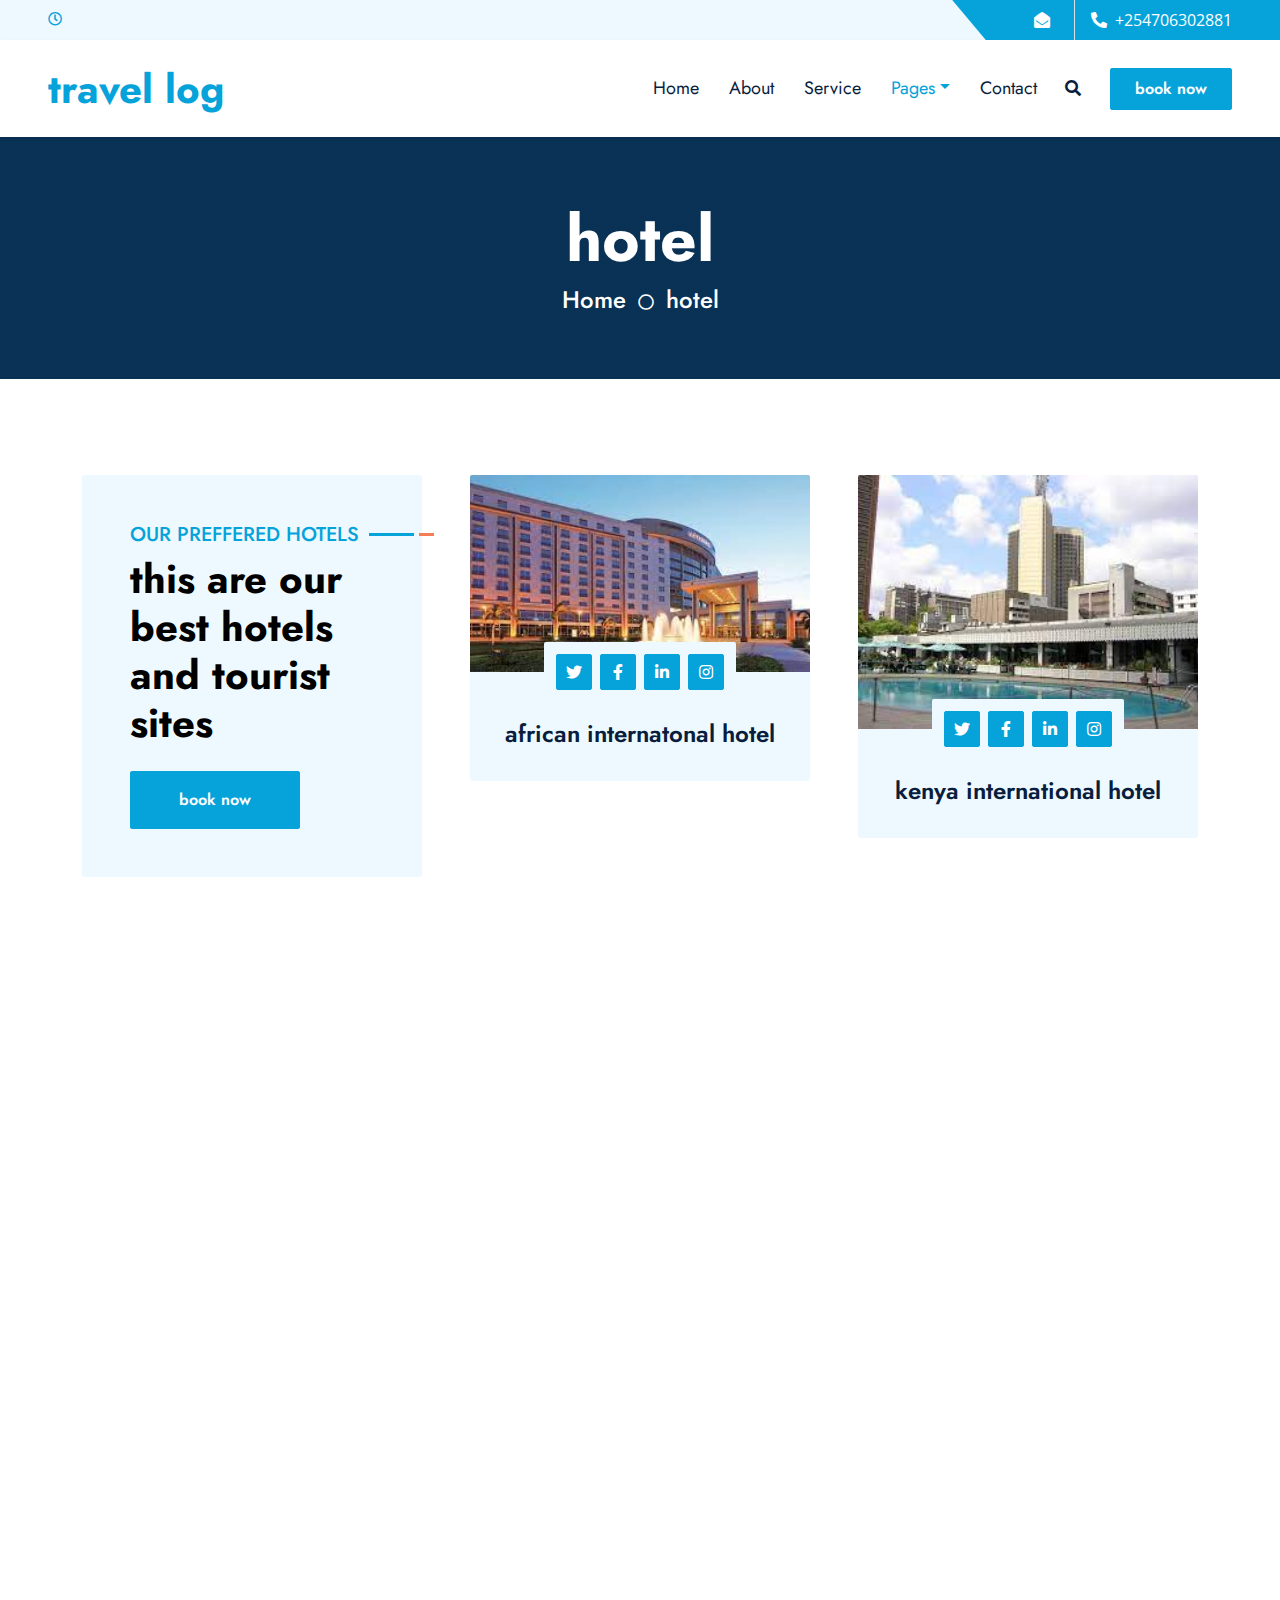
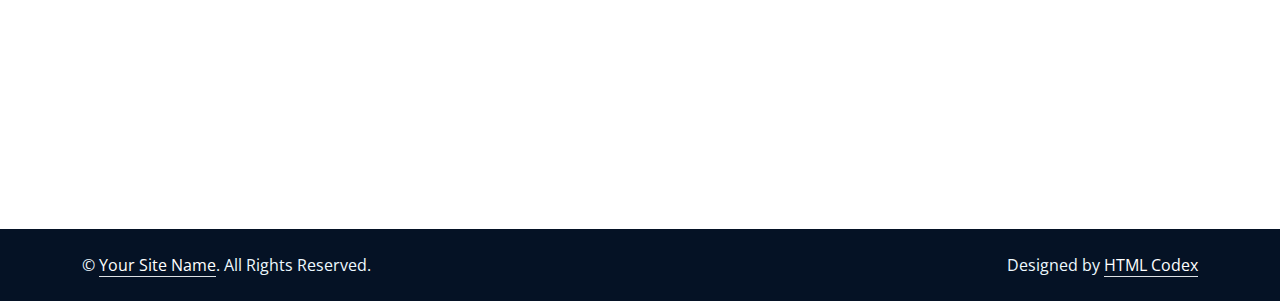
<file: team.html>
<!DOCTYPE html>
<html lang="en">

<head>
    <meta charset="utf-8">
    <title>travel log</title>
    <meta content="width=device-width, initial-scale=1.0" name="viewport">
    <meta content="Free HTML Templates" name="keywords">
    <meta content="Free HTML Templates" name="description">

    <!-- Favicon -->
    <link href="img/favicon.ico" rel="icon">

    <!-- Google Web Fonts -->
    <link rel="preconnect" href="https://fonts.gstatic.com">
    <link href="https://fonts.googleapis.com/css2?family=Jost:wght@500;600;700&family=Open+Sans:wght@400;600&display=swap" rel="stylesheet"> 

    <!-- Icon Font Stylesheet -->
    <link href="https://cdnjs.cloudflare.com/ajax/libs/font-awesome/5.10.0/css/all.min.css" rel="stylesheet">
    <link href="https://cdn.jsdelivr.net/npm/bootstrap-icons@1.4.1/font/bootstrap-icons.css" rel="stylesheet">

    <!-- Libraries Stylesheet -->
    <link href="lib/owlcarousel/assets/owl.carousel.min.css" rel="stylesheet">
    <link href="lib/animate/animate.min.css" rel="stylesheet">
    <link href="lib/tempusdominus/css/tempusdominus-bootstrap-4.min.css" rel="stylesheet" />
    <link href="lib/twentytwenty/twentytwenty.css" rel="stylesheet" />

    <!-- Customized Bootstrap Stylesheet -->
    <link href="css/bootstrap.min.css" rel="stylesheet">

    <!-- Template Stylesheet -->
    <link href="css/style.css" rel="stylesheet">
</head>

<body>
    <!-- Spinner Start -->
    <div id="spinner" class="show bg-white position-fixed translate-middle w-100 vh-100 top-50 start-50 d-flex align-items-center justify-content-center">
        <div class="spinner-grow text-primary m-1" role="status">
            <span class="sr-only">Loading...</span>
        </div>
        <div class="spinner-grow text-dark m-1" role="status">
            <span class="sr-only">Loading...</span>
        </div>
        <div class="spinner-grow text-secondary m-1" role="status">
            <span class="sr-only">Loading...</span>
        </div>
    </div>
    <!-- Spinner End -->


    <!-- Topbar Start -->
    <div class="container-fluid bg-light ps-5 pe-0 d-none d-lg-block">
        <div class="row gx-0">
            <div class="col-md-6 text-center text-lg-start mb-2 mb-lg-0">
                <div class="d-inline-flex align-items-center">
                    <small class="py-2"><i class="far fa-clock text-primary me-2"></i></small>
                </div>
            </div>
            <div class="col-md-6 text-center text-lg-end">
                <div class="position-relative d-inline-flex align-items-center bg-primary text-white top-shape px-5">
                    <div class="me-3 pe-3 border-end py-2">
                        <p class="m-0"><i class="fa fa-envelope-open me-2"></i></p>
                    </div>
                    <div class="py-2">
                        <p class="m-0"><i class="fa fa-phone-alt me-2"></i>+254706302881</p>
                    </div>
                </div>
            </div>
        </div>
    </div>
    <!-- Topbar End -->


    <!-- Navbar Start -->
    <nav class="navbar navbar-expand-lg bg-white navbar-light shadow-sm px-5 py-3 py-lg-0">
        <a href="index.html" class="navbar-brand p-0">
            <h1 class="m-0 text-primary"></i>travel log</h1>
        </a>
        <button class="navbar-toggler" type="button" data-bs-toggle="collapse" data-bs-target="#navbarCollapse">
            <span class="navbar-toggler-icon"></span>
        </button>
        <div class="collapse navbar-collapse" id="navbarCollapse">
            <div class="navbar-nav ms-auto py-0">
                <a href="index.html" class="nav-item nav-link">Home</a>
                <a href="about.html" class="nav-item nav-link">About</a>
                <a href="service.html" class="nav-item nav-link">Service</a>
                <div class="nav-item dropdown">
                    <a href="#" class="nav-link dropdown-toggle active" data-bs-toggle="dropdown">Pages</a>
                    <div class="dropdown-menu m-0">
                        <a href="team.html" class="dropdown-item active">Our hotels</a>
                        <a href="testimonial.html" class="dropdown-item">Testimonial</a>
                        <a href="appointment.html" class="dropdown-item">book now</a>
                    </div>
                </div>
                <a href="contact.html" class="nav-item nav-link">Contact</a>
            </div>
            <button type="button" class="btn text-dark" data-bs-toggle="modal" data-bs-target="#searchModal"><i class="fa fa-search"></i></button>
            <a href="appointment.html" class="btn btn-primary py-2 px-4 ms-3">book now</a>
        </div>
    </nav>
    <!-- Navbar End -->


    <!-- Full Screen Search Start -->
    <div class="modal fade" id="searchModal" tabindex="-1">
        <div class="modal-dialog modal-fullscreen">
            <div class="modal-content" style="background: rgba(9, 30, 62, .7);">
                <div class="modal-header border-0">
                    <button type="button" class="btn bg-white btn-close" data-bs-dismiss="modal" aria-label="Close"></button>
                </div>
                <div class="modal-body d-flex align-items-center justify-content-center">
                    <div class="input-group" style="max-width: 600px;">
                        <input type="text" class="form-control bg-transparent border-primary p-3" placeholder="Type search keyword">
                        <button class="btn btn-primary px-4"><i class="bi bi-search"></i></button>
                    </div>
                </div>
            </div>
        </div>
    </div>
    <!-- Full Screen Search End -->


    <!-- Hero Start -->
    <div class="container-fluid bg-primary py-5 hero-header mb-5">
        <div class="row py-3">
            <div class="col-12 text-center">
                <h1 class="display-3 text-white animated zoomIn">hotel</h1>
                <a href="" class="h4 text-white">Home</a>
                <i class="far fa-circle text-white px-2"></i>
                <a href="" class="h4 text-white">hotel</a>
            </div>
        </div>
    </div>
    <!-- Hero End -->


    <!-- Team Start -->
        <div class="container-fluid py-5">
        <div class="container">
            <div class="row g-5">
                <div class="col-lg-4 wow slideInUp" data-wow-delay="0.1s">
                    <div class="section-title bg-light rounded h-100 p-5">
                        <h5 class="position-relative d-inline-block text-primary text-uppercase">Our preffered hotels</h5>
                        <h1 class="display-6 mb-4">this are our best hotels and tourist sites</h1>
                        <a href="appointment.html" class="btn btn-primary py-3 px-5">book now</a>
                    </div>
                </div>
                <div class="col-lg-4 wow slideInUp" data-wow-delay="0.3s">
                    <div class="team-item">
                        <div class="position-relative rounded-top" style="z-index: 1;">
                            <img class="img-fluid rounded-top w-100" src="[data-uri]" alt="">
                            <div class="position-absolute top-100 start-50 translate-middle bg-light rounded p-2 d-flex">
                                <a class="btn btn-primary btn-square m-1" href="#"><i class="fab fa-twitter fw-normal"></i></a>
                                <a class="btn btn-primary btn-square m-1" href="#"><i class="fab fa-facebook-f fw-normal"></i></a>
                                <a class="btn btn-primary btn-square m-1" href="#"><i class="fab fa-linkedin-in fw-normal"></i></a>
                                <a class="btn btn-primary btn-square m-1" href="#"><i class="fab fa-instagram fw-normal"></i></a>
                            </div>
                        </div>
                        <div class="team-text position-relative bg-light text-center rounded-bottom p-4 pt-5">
                            <h4 class="mb-2">african internatonal hotel</h4>
                            <p class="text-primary mb-0"></p>
                        </div>
                    </div>
                </div>
                <div class="col-lg-4 wow slideInUp" data-wow-delay="0.6s">
                    <div class="team-item">
                        <div class="position-relative rounded-top" style="z-index: 1;">
                            <img class="img-fluid rounded-top w-100" src="[data-uri]" alt="">
                            <div class="position-absolute top-100 start-50 translate-middle bg-light rounded p-2 d-flex">
                                <a class="btn btn-primary btn-square m-1" href="#"><i class="fab fa-twitter fw-normal"></i></a>
                                <a class="btn btn-primary btn-square m-1" href="#"><i class="fab fa-facebook-f fw-normal"></i></a>
                                <a class="btn btn-primary btn-square m-1" href="#"><i class="fab fa-linkedin-in fw-normal"></i></a>
                                <a class="btn btn-primary btn-square m-1" href="#"><i class="fab fa-instagram fw-normal"></i></a>
                            </div>
                        </div>
                        <div class="team-text position-relative bg-light text-center rounded-bottom p-4 pt-5">
                            <h4 class="mb-2">kenya international hotel</h4>
                            <p class="text-primary mb-0"></p>
                        </div>
                    </div>
                </div>
                <div class="col-lg-4 wow slideInUp" data-wow-delay="0.1s">
                    <div class="team-item">
                        <div class="position-relative rounded-top" style="z-index: 1;">
                            <img class="img-fluid rounded-top w-100" src="[data-uri]" alt="">
                            <div class="position-absolute top-100 start-50 translate-middle bg-light rounded p-2 d-flex">
                                <a class="btn btn-primary btn-square m-1" href="#"><i class="fab fa-twitter fw-normal"></i></a>
                                <a class="btn btn-primary btn-square m-1" href="#"><i class="fab fa-facebook-f fw-normal"></i></a>
                                <a class="btn btn-primary btn-square m-1" href="#"><i class="fab fa-linkedin-in fw-normal"></i></a>
                                <a class="btn btn-primary btn-square m-1" href="#"><i class="fab fa-instagram fw-normal"></i></a>
                            </div>
                        </div>
                        <div class="team-text position-relative bg-light text-center rounded-bottom p-4 pt-5">
                            <h4 class="mb-2">convent international hotel</h4>
                            <p class="text-primary mb-0"></p>
                        </div>
                    </div>
                </div>
                <div class="col-lg-4 wow slideInUp" data-wow-delay="0.3s">
                    <div class="team-item">
                        <div class="position-relative rounded-top" style="z-index: 1;">
                            <img class="img-fluid rounded-top w-100" src="[data-uri]" alt="">
                            <div class="position-absolute top-100 start-50 translate-middle bg-light rounded p-2 d-flex">
                                <a class="btn btn-primary btn-square m-1" href="#"><i class="fab fa-twitter fw-normal"></i></a>
                                <a class="btn btn-primary btn-square m-1" href="#"><i class="fab fa-facebook-f fw-normal"></i></a>
                                <a class="btn btn-primary btn-square m-1" href="#"><i class="fab fa-linkedin-in fw-normal"></i></a>
                                <a class="btn btn-primary btn-square m-1" href="#"><i class="fab fa-instagram fw-normal"></i></a>
                            </div>
                        </div>
                        <div class="team-text position-relative bg-light text-center rounded-bottom p-4 pt-5">
                            <h4 class="mb-2">mariott hotel</h4>
                            <p class="text-primary mb-0"></p>
                        </div>
                    </div>
                </div>
                <div class="col-lg-4 wow slideInUp" data-wow-delay="0.6s">
                    <div class="team-item">
                        <div class="position-relative rounded-top" style="z-index: 1;">
                            <img class="img-fluid rounded-top w-100" src="[data-uri]" alt="">
                            <div class="position-absolute top-100 start-50 translate-middle bg-light rounded p-2 d-flex">
                                <a class="btn btn-primary btn-square m-1" href="#"><i class="fab fa-twitter fw-normal"></i></a>
                                <a class="btn btn-primary btn-square m-1" href="#"><i class="fab fa-facebook-f fw-normal"></i></a>
                                <a class="btn btn-primary btn-square m-1" href="#"><i class="fab fa-linkedin-in fw-normal"></i></a>
                                <a class="btn btn-primary btn-square m-1" href="#"><i class="fab fa-instagram fw-normal"></i></a>
                            </div>
                        </div>
                        <div class="team-text position-relative bg-light text-center rounded-bottom p-4 pt-5">
                            <h4 class="mb-2">hyatt hotel</h4>
                            <p class="text-primary mb-0"></p>
                        </div>
                    </div>
                </div>
            </div>
        </div>
    </div>

    <!-- Team End -->
    

    <!-- Newsletter Start -->
    <div class="container-fluid position-relative pt-5 wow fadeInUp" data-wow-delay="0.1s" style="z-index: 1;">
        <div class="container">
            <div class="bg-primary p-5">
                <form class="mx-auto" style="max-width: 600px;">
                    <div class="input-group">
                        <input type="text" class="form-control border-white p-3" placeholder="Your Email">
                        <button class="btn btn-dark px-4">Sign Up</button>
                    </div>
                </form>
            </div>
        </div>
    </div>
    <!-- Newsletter End -->
    

    <!-- Footer Start -->
    <div class="container-fluid bg-dark text-light py-5 wow fadeInUp" data-wow-delay="0.3s" style="margin-top: -75px;">
        <div class="container pt-5">
            <div class="row g-5 pt-4">
                <div class="col-lg-3 col-md-6">
                    <h3 class="text-white mb-4">Quick Links</h3>
                    <div class="d-flex flex-column justify-content-start">
                        <a class="text-light mb-2" href="#"><i class="bi bi-arrow-right text-primary me-2"></i>Home</a>
                        <a class="text-light mb-2" href="#"><i class="bi bi-arrow-right text-primary me-2"></i>About Us</a>
                        <a class="text-light mb-2" href="#"><i class="bi bi-arrow-right text-primary me-2"></i>Our Services</a>
                        <a class="text-light mb-2" href="#"><i class="bi bi-arrow-right text-primary me-2"></i>Latest Blog</a>
                        <a class="text-light" href="#"><i class="bi bi-arrow-right text-primary me-2"></i>Contact Us</a>
                    </div>
                </div>
                <div class="col-lg-3 col-md-6">
                    <h3 class="text-white mb-4">Popular Links</h3>
                    <div class="d-flex flex-column justify-content-start">
                        <a class="text-light mb-2" href="#"><i class="bi bi-arrow-right text-primary me-2"></i>Home</a>
                        <a class="text-light mb-2" href="#"><i class="bi bi-arrow-right text-primary me-2"></i>About Us</a>
                        <a class="text-light mb-2" href="#"><i class="bi bi-arrow-right text-primary me-2"></i>Our Services</a>
                        <a class="text-light mb-2" href="#"><i class="bi bi-arrow-right text-primary me-2"></i>Latest Blog</a>
                        <a class="text-light" href="#"><i class="bi bi-arrow-right text-primary me-2"></i>Contact Us</a>
                    </div>
                </div>
                <div class="col-lg-3 col-md-6">
                    <h3 class="text-white mb-4">Get In Touch</h3>
                    <p class="mb-2"><i class="bi bi-geo-alt text-primary me-2"></i>123 Street, New York, USA</p>
                    <p class="mb-2"><i class="bi bi-envelope-open text-primary me-2"></i>info@example.com</p>
                    <p class="mb-0"><i class="bi bi-telephone text-primary me-2"></i>+012 345 67890</p>
                </div>
                <div class="col-lg-3 col-md-6">
                    <h3 class="text-white mb-4">Follow Us</h3>
                    <div class="d-flex">
                        <a class="btn btn-lg btn-primary btn-lg-square rounded me-2" href="#"><i class="fab fa-twitter fw-normal"></i></a>
                        <a class="btn btn-lg btn-primary btn-lg-square rounded me-2" href="#"><i class="fab fa-facebook-f fw-normal"></i></a>
                        <a class="btn btn-lg btn-primary btn-lg-square rounded me-2" href="#"><i class="fab fa-linkedin-in fw-normal"></i></a>
                        <a class="btn btn-lg btn-primary btn-lg-square rounded" href="#"><i class="fab fa-instagram fw-normal"></i></a>
                    </div>
                </div>
            </div>
        </div>
    </div>
    <div class="container-fluid text-light py-4" style="background: #051225;">
        <div class="container">
            <div class="row g-0">
                <div class="col-md-6 text-center text-md-start">
                    <p class="mb-md-0">&copy; <a class="text-white border-bottom" href="#">Your Site Name</a>. All Rights Reserved.</p>
                </div>
                <div class="col-md-6 text-center text-md-end">
                    <p class="mb-0">Designed by <a class="text-white border-bottom" href="https://htmlcodex.com">HTML Codex</a></p>
                </div>
            </div>
        </div>
    </div>
    <!-- Footer End -->


    <!-- Back to Top -->
    <a href="#" class="btn btn-lg btn-primary btn-lg-square rounded back-to-top"><i class="bi bi-arrow-up"></i></a>


    <!-- JavaScript Libraries -->
    <script src="https://code.jquery.com/jquery-3.4.1.min.js"></script>
    <script src="https://cdn.jsdelivr.net/npm/bootstrap@5.0.0/dist/js/bootstrap.bundle.min.js"></script>
    <script src="lib/wow/wow.min.js"></script>
    <script src="lib/easing/easing.min.js"></script>
    <script src="lib/waypoints/waypoints.min.js"></script>
    <script src="lib/owlcarousel/owl.carousel.min.js"></script>
    <script src="lib/tempusdominus/js/moment.min.js"></script>
    <script src="lib/tempusdominus/js/moment-timezone.min.js"></script>
    <script src="lib/tempusdominus/js/tempusdominus-bootstrap-4.min.js"></script>
    <script src="lib/twentytwenty/jquery.event.move.js"></script>
    <script src="lib/twentytwenty/jquery.twentytwenty.js"></script>

    <!-- Template Javascript -->
    <script src="js/main.js"></script>
</body>

</html>
</file>
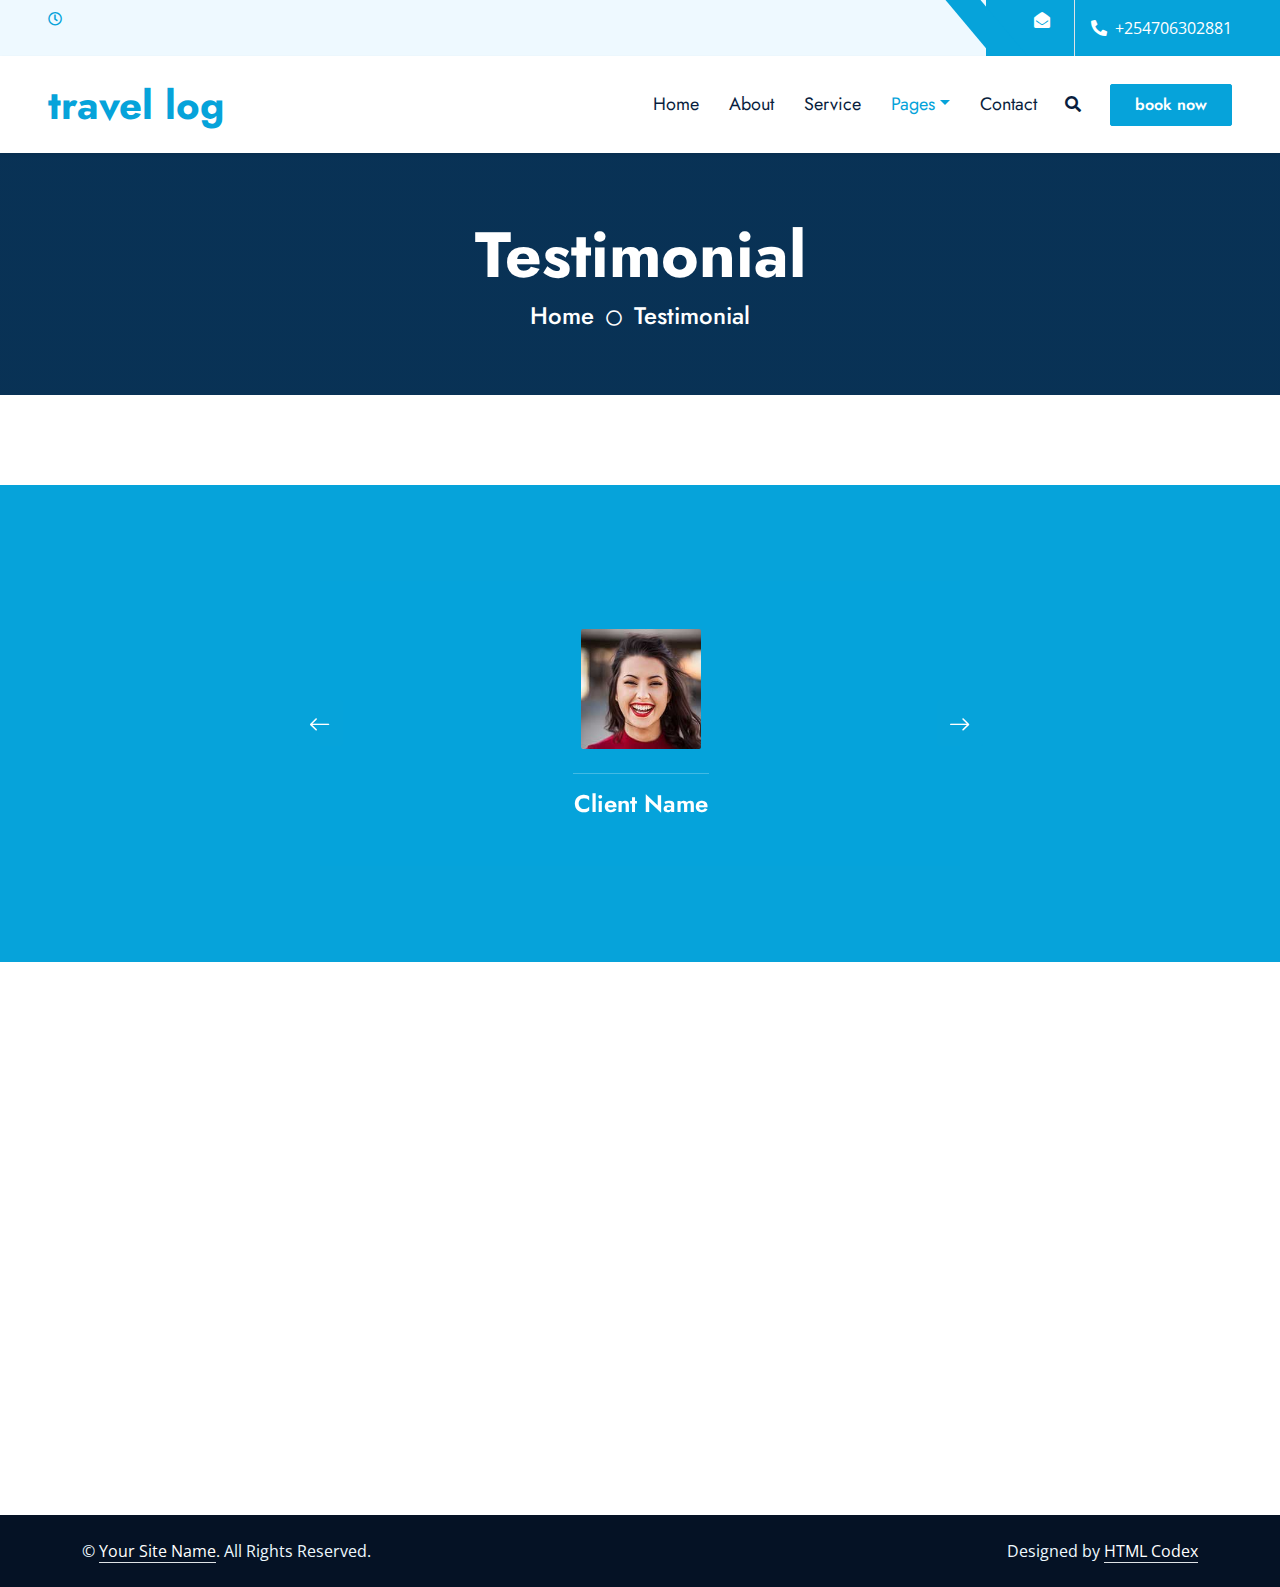
<file: testimonial.html>
<!DOCTYPE html>
<html lang="en">

<head>
    <meta charset="utf-8">
    <title>travel log</title>
    <meta content="width=device-width, initial-scale=1.0" name="viewport">
    <meta content="Free HTML Templates" name="keywords">
    <meta content="Free HTML Templates" name="description">

    <!-- Favicon -->
    <link href="img/favicon.ico" rel="icon">

    <!-- Google Web Fonts -->
    <link rel="preconnect" href="https://fonts.gstatic.com">
    <link href="https://fonts.googleapis.com/css2?family=Jost:wght@500;600;700&family=Open+Sans:wght@400;600&display=swap" rel="stylesheet"> 

    <!-- Icon Font Stylesheet -->
    <link href="https://cdnjs.cloudflare.com/ajax/libs/font-awesome/5.10.0/css/all.min.css" rel="stylesheet">
    <link href="https://cdn.jsdelivr.net/npm/bootstrap-icons@1.4.1/font/bootstrap-icons.css" rel="stylesheet">

    <!-- Libraries Stylesheet -->
    <link href="lib/owlcarousel/assets/owl.carousel.min.css" rel="stylesheet">
    <link href="lib/animate/animate.min.css" rel="stylesheet">
    <link href="lib/tempusdominus/css/tempusdominus-bootstrap-4.min.css" rel="stylesheet" />
    <link href="lib/twentytwenty/twentytwenty.css" rel="stylesheet" />

    <!-- Customized Bootstrap Stylesheet -->
    <link href="css/bootstrap.min.css" rel="stylesheet">

    <!-- Template Stylesheet -->
    <link href="css/style.css" rel="stylesheet">
</head>

<body>
    <!-- Spinner Start -->
    <div id="spinner" class="show bg-white position-fixed translate-middle w-100 vh-100 top-50 start-50 d-flex align-items-center justify-content-center">
        <div class="spinner-grow text-primary m-1" role="status">
            <span class="sr-only">Loading...</span>
        </div>
        <div class="spinner-grow text-dark m-1" role="status">
            <span class="sr-only">Loading...</span>
        </div>
        <div class="spinner-grow text-secondary m-1" role="status">
            <span class="sr-only">Loading...</span>
        </div>
    </div>
    <!-- Spinner End -->


    <!-- Topbar Start -->
    <div class="container-fluid bg-light ps-5 pe-0 d-none d-lg-block">
        <div class="row gx-0">
            <div class="col-md-6 text-center text-lg-start mb-2 mb-lg-0">
                <div class="d-inline-flex align-items-center">
                    <small class="py-2"><i class="far fa-clock text-primary me-2"></i> </small>
                </div>
            </div>
            <div class="col-md-6 text-center text-lg-end">
                <div class="position-relative d-inline-flex align-items-center bg-primary text-white top-shape px-5">
                    <div class="me-3 pe-3 border-end py-2">
                        <p class="m-0"><i class="fa fa-envelope-open me-2"></i><p>
                    </div>
                    <div class="py-2">
                        <p class="m-0"><i class="fa fa-phone-alt me-2"></i>+254706302881</p>
                    </div>
                </div>
            </div>
        </div>
    </div>
    <!-- Topbar End -->


    <!-- Navbar Start -->
    <nav class="navbar navbar-expand-lg bg-white navbar-light shadow-sm px-5 py-3 py-lg-0">
        <a href="index.html" class="navbar-brand p-0">
            <h1 class="m-0 text-primary"></i>travel log</h1>
        </a>
        <button class="navbar-toggler" type="button" data-bs-toggle="collapse" data-bs-target="#navbarCollapse">
            <span class="navbar-toggler-icon"></span>
        </button>
        <div class="collapse navbar-collapse" id="navbarCollapse">
            <div class="navbar-nav ms-auto py-0">
                <a href="index.html" class="nav-item nav-link">Home</a>
                <a href="about.html" class="nav-item nav-link">About</a>
                <a href="service.html" class="nav-item nav-link">Service</a>
                <div class="nav-item dropdown">
                    <a href="#" class="nav-link dropdown-toggle active" data-bs-toggle="dropdown">Pages</a>
                    <div class="dropdown-menu m-0">
                        <a href="team.html" class="dropdown-item">Our hotels</a>
                        <a href="testimonial.html" class="dropdown-item active">Testimonial</a>
                        <a href="appointment.html" class="dropdown-item">book nom</a>
                    </div>
                </div>
                <a href="contact.html" class="nav-item nav-link">Contact</a>
            </div>
            <button type="button" class="btn text-dark" data-bs-toggle="modal" data-bs-target="#searchModal"><i class="fa fa-search"></i></button>
            <a href="appointment.html" class="btn btn-primary py-2 px-4 ms-3">book now</a>
        </div>
    </nav>
    <!-- Navbar End -->


    <!-- Full Screen Search Start -->
    <div class="modal fade" id="searchModal" tabindex="-1">
        <div class="modal-dialog modal-fullscreen">
            <div class="modal-content" style="background: rgba(9, 30, 62, .7);">
                <div class="modal-header border-0">
                    <button type="button" class="btn bg-white btn-close" data-bs-dismiss="modal" aria-label="Close"></button>
                </div>
                <div class="modal-body d-flex align-items-center justify-content-center">
                    <div class="input-group" style="max-width: 600px;">
                        <input type="text" class="form-control bg-transparent border-primary p-3" placeholder="Type search keyword">
                        <button class="btn btn-primary px-4"><i class="bi bi-search"></i></button>
                    </div>
                </div>
            </div>
        </div>
    </div>
    <!-- Full Screen Search End -->


    <!-- Hero Start -->
    <div class="container-fluid bg-primary py-5 hero-header mb-5">
        <div class="row py-3">
            <div class="col-12 text-center">
                <h1 class="display-3 text-white animated zoomIn">Testimonial</h1>
                <a href="" class="h4 text-white">Home</a>
                <i class="far fa-circle text-white px-2"></i>
                <a href="" class="h4 text-white">Testimonial</a>
            </div>
        </div>
    </div>
    <!-- Hero End -->


    <!-- Testimonial Start -->
    <div class="container-fluid bg-primary bg-testimonial py-5 mb-5 wow fadeInUp" data-wow-delay="0.1s" style="margin-top: 90px;">
        <div class="container py-5">
            <div class="row justify-content-center">
                <div class="col-lg-7">
                    <div class="owl-carousel testimonial-carousel rounded p-5 wow zoomIn" data-wow-delay="0.6s">
                        <div class="testimonial-item text-center text-white">
                            <img class="img-fluid mx-auto rounded mb-4" src="img/testimonial-1.jpg" alt="">
                            <p class="fs-5"></p>
                            <hr class="mx-auto w-25">
                            <h4 class="text-white mb-0">Client Name</h4>
                        </div>
                        <div class="testimonial-item text-center text-white">
                            <img class="img-fluid mx-auto rounded mb-4" src="img/testimonial-2.jpg" alt="">
                            <p class="fs-5"></p>
                            <hr class="mx-auto w-25">
                            <h4 class="text-white mb-0">Client Name</h4>
                        </div>
                    </div>
                </div>
            </div>
        </div>
    </div>
    <!-- Testimonial End -->
    

    <!-- Newsletter Start -->
    <div class="container-fluid position-relative pt-5 wow fadeInUp" data-wow-delay="0.1s" style="z-index: 1;">
        <div class="container">
            <div class="bg-primary p-5">
                <form class="mx-auto" style="max-width: 600px;">
                    <div class="input-group">
                        <input type="text" class="form-control border-white p-3" placeholder="Your Email">
                        <button class="btn btn-dark px-4">Sign Up</button>
                    </div>
                </form>
            </div>
        </div>
    </div>
    <!-- Newsletter End -->
    

    <!-- Footer Start -->
    <div class="container-fluid bg-dark text-light py-5 wow fadeInUp" data-wow-delay="0.3s" style="margin-top: -75px;">
        <div class="container pt-5">
            <div class="row g-5 pt-4">
                <div class="col-lg-3 col-md-6">
                    <h3 class="text-white mb-4">Quick Links</h3>
                    <div class="d-flex flex-column justify-content-start">
                        <a class="text-light mb-2" href="#"><i class="bi bi-arrow-right text-primary me-2"></i>Home</a>
                        <a class="text-light mb-2" href="#"><i class="bi bi-arrow-right text-primary me-2"></i>About Us</a>
                        <a class="text-light mb-2" href="#"><i class="bi bi-arrow-right text-primary me-2"></i>Our Services</a>
                        <a class="text-light mb-2" href="#"><i class="bi bi-arrow-right text-primary me-2"></i>Latest Blog</a>
                        <a class="text-light" href="#"><i class="bi bi-arrow-right text-primary me-2"></i>Contact Us</a>
                    </div>
                </div>
                <div class="col-lg-3 col-md-6">
                    <h3 class="text-white mb-4">Popular Links</h3>
                    <div class="d-flex flex-column justify-content-start">
                        <a class="text-light mb-2" href="#"><i class="bi bi-arrow-right text-primary me-2"></i>Home</a>
                        <a class="text-light mb-2" href="#"><i class="bi bi-arrow-right text-primary me-2"></i>About Us</a>
                        <a class="text-light mb-2" href="#"><i class="bi bi-arrow-right text-primary me-2"></i>Our Services</a>
                        <a class="text-light mb-2" href="#"><i class="bi bi-arrow-right text-primary me-2"></i>Latest Blog</a>
                        <a class="text-light" href="#"><i class="bi bi-arrow-right text-primary me-2"></i>Contact Us</a>
                    </div>
                </div>
                <div class="col-lg-3 col-md-6">
                    <h3 class="text-white mb-4">Get In Touch</h3>
                    <p class="mb-2"><i class="bi bi-geo-alt text-primary me-2"></i>123 Street, New York, USA</p>
                    <p class="mb-2"><i class="bi bi-envelope-open text-primary me-2"></i>info@example.com</p>
                    <p class="mb-0"><i class="bi bi-telephone text-primary me-2"></i>+012 345 67890</p>
                </div>
                <div class="col-lg-3 col-md-6">
                    <h3 class="text-white mb-4">Follow Us</h3>
                    <div class="d-flex">
                        <a class="btn btn-lg btn-primary btn-lg-square rounded me-2" href="#"><i class="fab fa-twitter fw-normal"></i></a>
                        <a class="btn btn-lg btn-primary btn-lg-square rounded me-2" href="#"><i class="fab fa-facebook-f fw-normal"></i></a>
                        <a class="btn btn-lg btn-primary btn-lg-square rounded me-2" href="#"><i class="fab fa-linkedin-in fw-normal"></i></a>
                        <a class="btn btn-lg btn-primary btn-lg-square rounded" href="#"><i class="fab fa-instagram fw-normal"></i></a>
                    </div>
                </div>
            </div>
        </div>
    </div>
    <div class="container-fluid text-light py-4" style="background: #051225;">
        <div class="container">
            <div class="row g-0">
                <div class="col-md-6 text-center text-md-start">
                    <p class="mb-md-0">&copy; <a class="text-white border-bottom" href="#">Your Site Name</a>. All Rights Reserved.</p>
                </div>
                <div class="col-md-6 text-center text-md-end">
                    <p class="mb-0">Designed by <a class="text-white border-bottom" href="https://htmlcodex.com">HTML Codex</a></p>
                </div>
            </div>
        </div>
    </div>
    <!-- Footer End -->


    <!-- Back to Top -->
    <a href="#" class="btn btn-lg btn-primary btn-lg-square rounded back-to-top"><i class="bi bi-arrow-up"></i></a>


    <!-- JavaScript Libraries -->
    <script src="https://code.jquery.com/jquery-3.4.1.min.js"></script>
    <script src="https://cdn.jsdelivr.net/npm/bootstrap@5.0.0/dist/js/bootstrap.bundle.min.js"></script>
    <script src="lib/wow/wow.min.js"></script>
    <script src="lib/easing/easing.min.js"></script>
    <script src="lib/waypoints/waypoints.min.js"></script>
    <script src="lib/owlcarousel/owl.carousel.min.js"></script>
    <script src="lib/tempusdominus/js/moment.min.js"></script>
    <script src="lib/tempusdominus/js/moment-timezone.min.js"></script>
    <script src="lib/tempusdominus/js/tempusdominus-bootstrap-4.min.js"></script>
    <script src="lib/twentytwenty/jquery.event.move.js"></script>
    <script src="lib/twentytwenty/jquery.twentytwenty.js"></script>

    <!-- Template Javascript -->
    <script src="js/main.js"></script>
</body>

</html>
</file>
<file: lib/twentytwenty/twentytwenty.css>
.twentytwenty-horizontal .twentytwenty-handle:before, .twentytwenty-horizontal .twentytwenty-handle:after, .twentytwenty-vertical .twentytwenty-handle:before, .twentytwenty-vertical .twentytwenty-handle:after {
  content: " ";
  display: block;
  background: white;
  position: absolute;
  z-index: 30;
  -webkit-box-shadow: 0px 0px 12px rgba(51, 51, 51, 0.5);
  -moz-box-shadow: 0px 0px 12px rgba(51, 51, 51, 0.5);
  box-shadow: 0px 0px 12px rgba(51, 51, 51, 0.5); }

.twentytwenty-horizontal .twentytwenty-handle:before, .twentytwenty-horizontal .twentytwenty-handle:after {
  width: 3px;
  height: 9999px;
  left: 50%;
  margin-left: -1.5px; }

.twentytwenty-vertical .twentytwenty-handle:before, .twentytwenty-vertical .twentytwenty-handle:after {
  width: 9999px;
  height: 3px;
  top: 50%;
  margin-top: -1.5px; }

.twentytwenty-before-label, .twentytwenty-after-label, .twentytwenty-overlay {
  position: absolute;
  top: 0;
  width: 100%;
  height: 100%; }

.twentytwenty-before-label, .twentytwenty-after-label, .twentytwenty-overlay {
  -webkit-transition-duration: 0.5s;
  -moz-transition-duration: 0.5s;
  transition-duration: 0.5s; }

.twentytwenty-before-label, .twentytwenty-after-label {
  -webkit-transition-property: opacity;
  -moz-transition-property: opacity;
  transition-property: opacity; }

.twentytwenty-before-label:before, .twentytwenty-after-label:before {
  color: white;
  font-size: 13px;
  letter-spacing: 0.1em; }

.twentytwenty-before-label:before, .twentytwenty-after-label:before {
  position: absolute;
  background: rgba(255, 255, 255, 0.2);
  line-height: 38px;
  padding: 0 20px;
  -webkit-border-radius: 2px;
  -moz-border-radius: 2px;
  border-radius: 2px; }

.twentytwenty-horizontal .twentytwenty-before-label:before, .twentytwenty-horizontal .twentytwenty-after-label:before {
  top: 50%;
  margin-top: -19px; }

.twentytwenty-vertical .twentytwenty-before-label:before, .twentytwenty-vertical .twentytwenty-after-label:before {
  left: 50%;
  margin-left: -45px;
  text-align: center;
  width: 90px; }

.twentytwenty-left-arrow, .twentytwenty-right-arrow, .twentytwenty-up-arrow, .twentytwenty-down-arrow {
  width: 0;
  height: 0;
  border: 6px inset transparent;
  position: absolute; }

.twentytwenty-left-arrow, .twentytwenty-right-arrow {
  top: 50%;
  margin-top: -6px; }

.twentytwenty-up-arrow, .twentytwenty-down-arrow {
  left: 50%;
  margin-left: -6px; }

.twentytwenty-container {
  -webkit-box-sizing: content-box;
  -moz-box-sizing: content-box;
  box-sizing: content-box;
  z-index: 0;
  overflow: hidden;
  position: relative;
  -webkit-user-select: none;
  -moz-user-select: none;
  -ms-user-select: none; }
  .twentytwenty-container img {
    max-width: 100%;
    position: absolute;
    top: 0;
    display: block; }
  .twentytwenty-container.active .twentytwenty-overlay, .twentytwenty-container.active :hover.twentytwenty-overlay {
    background: rgba(0, 0, 0, 0); }
    .twentytwenty-container.active .twentytwenty-overlay .twentytwenty-before-label,
    .twentytwenty-container.active .twentytwenty-overlay .twentytwenty-after-label, .twentytwenty-container.active :hover.twentytwenty-overlay .twentytwenty-before-label,
    .twentytwenty-container.active :hover.twentytwenty-overlay .twentytwenty-after-label {
      opacity: 0; }
  .twentytwenty-container * {
    -webkit-box-sizing: content-box;
    -moz-box-sizing: content-box;
    box-sizing: content-box; }

.twentytwenty-before-label {
  opacity: 0; }
  .twentytwenty-before-label:before {
    content: attr(data-content); }

.twentytwenty-after-label {
  opacity: 0; }
  .twentytwenty-after-label:before {
    content: attr(data-content); }

.twentytwenty-horizontal .twentytwenty-before-label:before {
  left: 10px; }

.twentytwenty-horizontal .twentytwenty-after-label:before {
  right: 10px; }

.twentytwenty-vertical .twentytwenty-before-label:before {
  top: 10px; }

.twentytwenty-vertical .twentytwenty-after-label:before {
  bottom: 10px; }

.twentytwenty-overlay {
  -webkit-transition-property: background;
  -moz-transition-property: background;
  transition-property: background;
  background: rgba(0, 0, 0, 0);
  z-index: 25; }
  .twentytwenty-overlay:hover {
    background: rgba(0, 0, 0, 0.5); }
    .twentytwenty-overlay:hover .twentytwenty-after-label {
      opacity: 1; }
    .twentytwenty-overlay:hover .twentytwenty-before-label {
      opacity: 1; }

.twentytwenty-before {
  z-index: 20; }

.twentytwenty-after {
  z-index: 10; }

.twentytwenty-handle {
  height: 38px;
  width: 38px;
  position: absolute;
  left: 50%;
  top: 50%;
  margin-left: -22px;
  margin-top: -22px;
  border: 3px solid white;
  -webkit-border-radius: 1000px;
  -moz-border-radius: 1000px;
  border-radius: 1000px;
  -webkit-box-shadow: 0px 0px 12px rgba(51, 51, 51, 0.5);
  -moz-box-shadow: 0px 0px 12px rgba(51, 51, 51, 0.5);
  box-shadow: 0px 0px 12px rgba(51, 51, 51, 0.5);
  z-index: 40;
  cursor: pointer; }

.twentytwenty-horizontal .twentytwenty-handle:before {
  bottom: 50%;
  margin-bottom: 22px;
  -webkit-box-shadow: 0 3px 0 white, 0px 0px 12px rgba(51, 51, 51, 0.5);
  -moz-box-shadow: 0 3px 0 white, 0px 0px 12px rgba(51, 51, 51, 0.5);
  box-shadow: 0 3px 0 white, 0px 0px 12px rgba(51, 51, 51, 0.5); }
.twentytwenty-horizontal .twentytwenty-handle:after {
  top: 50%;
  margin-top: 22px;
  -webkit-box-shadow: 0 -3px 0 white, 0px 0px 12px rgba(51, 51, 51, 0.5);
  -moz-box-shadow: 0 -3px 0 white, 0px 0px 12px rgba(51, 51, 51, 0.5);
  box-shadow: 0 -3px 0 white, 0px 0px 12px rgba(51, 51, 51, 0.5); }

.twentytwenty-vertical .twentytwenty-handle:before {
  left: 50%;
  margin-left: 22px;
  -webkit-box-shadow: 3px 0 0 white, 0px 0px 12px rgba(51, 51, 51, 0.5);
  -moz-box-shadow: 3px 0 0 white, 0px 0px 12px rgba(51, 51, 51, 0.5);
  box-shadow: 3px 0 0 white, 0px 0px 12px rgba(51, 51, 51, 0.5); }
.twentytwenty-vertical .twentytwenty-handle:after {
  right: 50%;
  margin-right: 22px;
  -webkit-box-shadow: -3px 0 0 white, 0px 0px 12px rgba(51, 51, 51, 0.5);
  -moz-box-shadow: -3px 0 0 white, 0px 0px 12px rgba(51, 51, 51, 0.5);
  box-shadow: -3px 0 0 white, 0px 0px 12px rgba(51, 51, 51, 0.5); }

.twentytwenty-left-arrow {
  border-right: 6px solid white;
  left: 50%;
  margin-left: -17px; }

.twentytwenty-right-arrow {
  border-left: 6px solid white;
  right: 50%;
  margin-right: -17px; }

.twentytwenty-up-arrow {
  border-bottom: 6px solid white;
  top: 50%;
  margin-top: -17px; }

.twentytwenty-down-arrow {
  border-top: 6px solid white;
  bottom: 50%;
  margin-bottom: -17px; }
</file>
<file: css/style.css>
/********** Template CSS **********/
:root {
    --primary: #06A3DA;
    --secondary: #F57E57;
    --light: #EEF9FF;
    --dark: #091E3E;
}

h1,
h2,
.font-weight-bold {
    font-weight: 700 !important;
}
h1{
    color: black;
}

h3,
h4,
.font-weight-semi-bold {
    font-weight: 600 !important;
}

h5,
h6,
.font-weight-medium {
    font-weight: 500 !important;
}

.btn {
    font-family: 'Jost', sans-serif;
    font-weight: 600;
    transition: .5s;
}

.btn-primary,
.btn-secondary {
    color: #FFFFFF;
}

.btn-primary:hover {
    background: var(--secondary);
    border-color: var(--secondary);
}

.btn-secondary:hover {
    background: var(--primary);
    border-color: var(--primary);
}

.btn-square {
    width: 36px;
    height: 36px;
}

.btn-sm-square {
    width: 28px;
    height: 28px;
}

.btn-lg-square {
    width: 46px;
    height: 46px;
}

.btn-square,
.btn-sm-square,
.btn-lg-square {
    padding-left: 0;
    padding-right: 0;
    text-align: center;
}

#spinner {
    opacity: 0;
    visibility: hidden;
    transition: opacity .5s ease-out, visibility 0s linear .5s;
    z-index: 99999;
}

#spinner.show {
    transition: opacity .5s ease-out, visibility 0s linear 0s;
    visibility: visible;
    opacity: 1;
}

.back-to-top {
    position: fixed;
    display: none;
    right: 45px;
    bottom: 45px;
    z-index: 99;
}

.top-shape::before {
    position: absolute;
    content: "";
    width: 35px;
    height: 100%;
    top: 0;
    left: -17px;
    background: var(--primary);
    transform: skew(40deg);
}

.navbar-light .navbar-nav .nav-link {
    font-family: 'Jost', sans-serif;
    padding: 35px 15px;
    font-size: 18px;
    color: var(--dark);
    outline: none;
    transition: .5s;
}

.sticky-top.navbar-light .navbar-nav .nav-link {
    padding: 20px 15px;
}

.navbar-light .navbar-nav .nav-link:hover,
.navbar-light .navbar-nav .nav-link.active {
    color: var(--primary);
}

@media (max-width: 991.98px) {
    .navbar-light .navbar-nav .nav-link,
    .sticky-top.navbar-light .navbar-nav .nav-link {
        padding: 10px 0;
    }
}

.carousel-caption {
    top: 0;
    left: 0;
    right: 0;
    bottom: 0;
    background: rgba(9, 30, 62, .85);
    z-index: 1;
}

@media (max-width: 576px) {
    .carousel-caption h5 {
        font-size: 14px;
        font-weight: 500 !important;
    }

    .carousel-caption h1 {
        font-size: 30px;
        font-weight: 600 !important;
    }
}

.carousel-control-prev,
.carousel-control-next {
    width: 10%;
}

.carousel-control-prev-icon,
.carousel-control-next-icon {
    width: 3rem;
    height: 3rem;
}

@media (min-width: 991.98px) {
    .banner {
        position: relative;
        margin-top: -90px;
        z-index: 1;
    }
}

.section-title h5::before {
    position: absolute;
    content: "";
    width: 45px;
    height: 3px;
    right: -55px;
    bottom: 11px;
    background: var(--primary);
}

.section-title h5::after {
    position: absolute;
    content: "";
    width: 15px;
    height: 3px;
    right: -75px;
    bottom: 11px;
    background: var(--secondary);
}

.twentytwenty-wrapper {
    height: 100%;
}

.hero-header {
    background: linear-gradient(rgba(9, 30, 62, .85), rgba(9, 30, 62, .85)), url() center center no-repeat;
    background-size: cover;
}

.bg-appointment {
    background: linear-gradient(rgba(9, 30, 62, .85), rgba(9, 30, 62, .85)), url() center center no-repeat;
    background-size: cover;
}

.appointment-form {
    background: rgba(6, 163, 218, .7);
}

.service-item img,
.service-item .bg-light,
.service-item .bg-light h5,
.team-item .team-text {
    transition: .5s;
}

.service-item:hover img {
    transform: scale(1.15);
}

.team-item .team-text::after,
.service-item .bg-light::after {
    position: absolute;
    content: "";
    top: 50%;
    bottom: 0;
    left: 15px;
    right: 15px;
    border-radius:100px / 15px;
    box-shadow: 0 0 15px rgba(0, 0, 0, .7);
    opacity: 0;
    transition: .5s;
    z-index: -1;
}

.team-item:hover .team-text::after,
.service-item:hover .bg-light::after {
    opacity: 1;
}

.bg-offer {
    background:url() center center no-repeat;
    background-size: cover;
}

.offer-text {
    background: rgba(6, 163, 218, .85);
}

.price-carousel .owl-nav {
    position: absolute;
    width: calc(100% + 45px);
    height: 45px;
    top: calc(50% - 22.5px);
    left: -22.5px;
    display: flex;
    justify-content: space-between;
    opacity: 0;
    transition: .5s;
}

.price-carousel:hover .owl-nav {
    opacity: 1;
}

.price-carousel .owl-nav .owl-prev,
.price-carousel .owl-nav .owl-next {
    position: relative;
    width: 45px;
    height: 45px;
    display: flex;
    align-items: center;
    justify-content: center;
    color: #FFFFFF;
    background: var(--primary);
    border-radius: 2px;
    font-size: 22px;
    transition: .5s;
}

.price-carousel .owl-nav .owl-prev:hover,
.price-carousel .owl-nav .owl-next:hover {
    background: var(--secondary);
}

.bg-testimonial {
    background: url(..) center center no-repeat;
    background-size: cover;
}

.testimonial-carousel {
    background: rgba(6, 163, 218, .85);
}

.testimonial-carousel .owl-nav {
    position: absolute;
    width: calc(100% + 46px);
    height: 46px;
    top: calc(50% - 23px);
    left: -23px;
    display: flex;
    justify-content: space-between;
    z-index: 1;
}

.testimonial-carousel .owl-nav .owl-prev,
.testimonial-carousel .owl-nav .owl-next {
    position: relative;
    width: 46px;
    height: 46px;
    display: flex;
    align-items: center;
    justify-content: center;
    color: #FFFFFF;
    background: var(--primary);
    border-radius: 2px;
    font-size: 22px;
    transition: .5s;
}

.testimonial-carousel .owl-nav .owl-prev:hover,
.testimonial-carousel .owl-nav .owl-next:hover {
    background: var(--secondary);
}

.testimonial-carousel .owl-item img {
    width: 120px;
    height: 120px;
}
</file>
